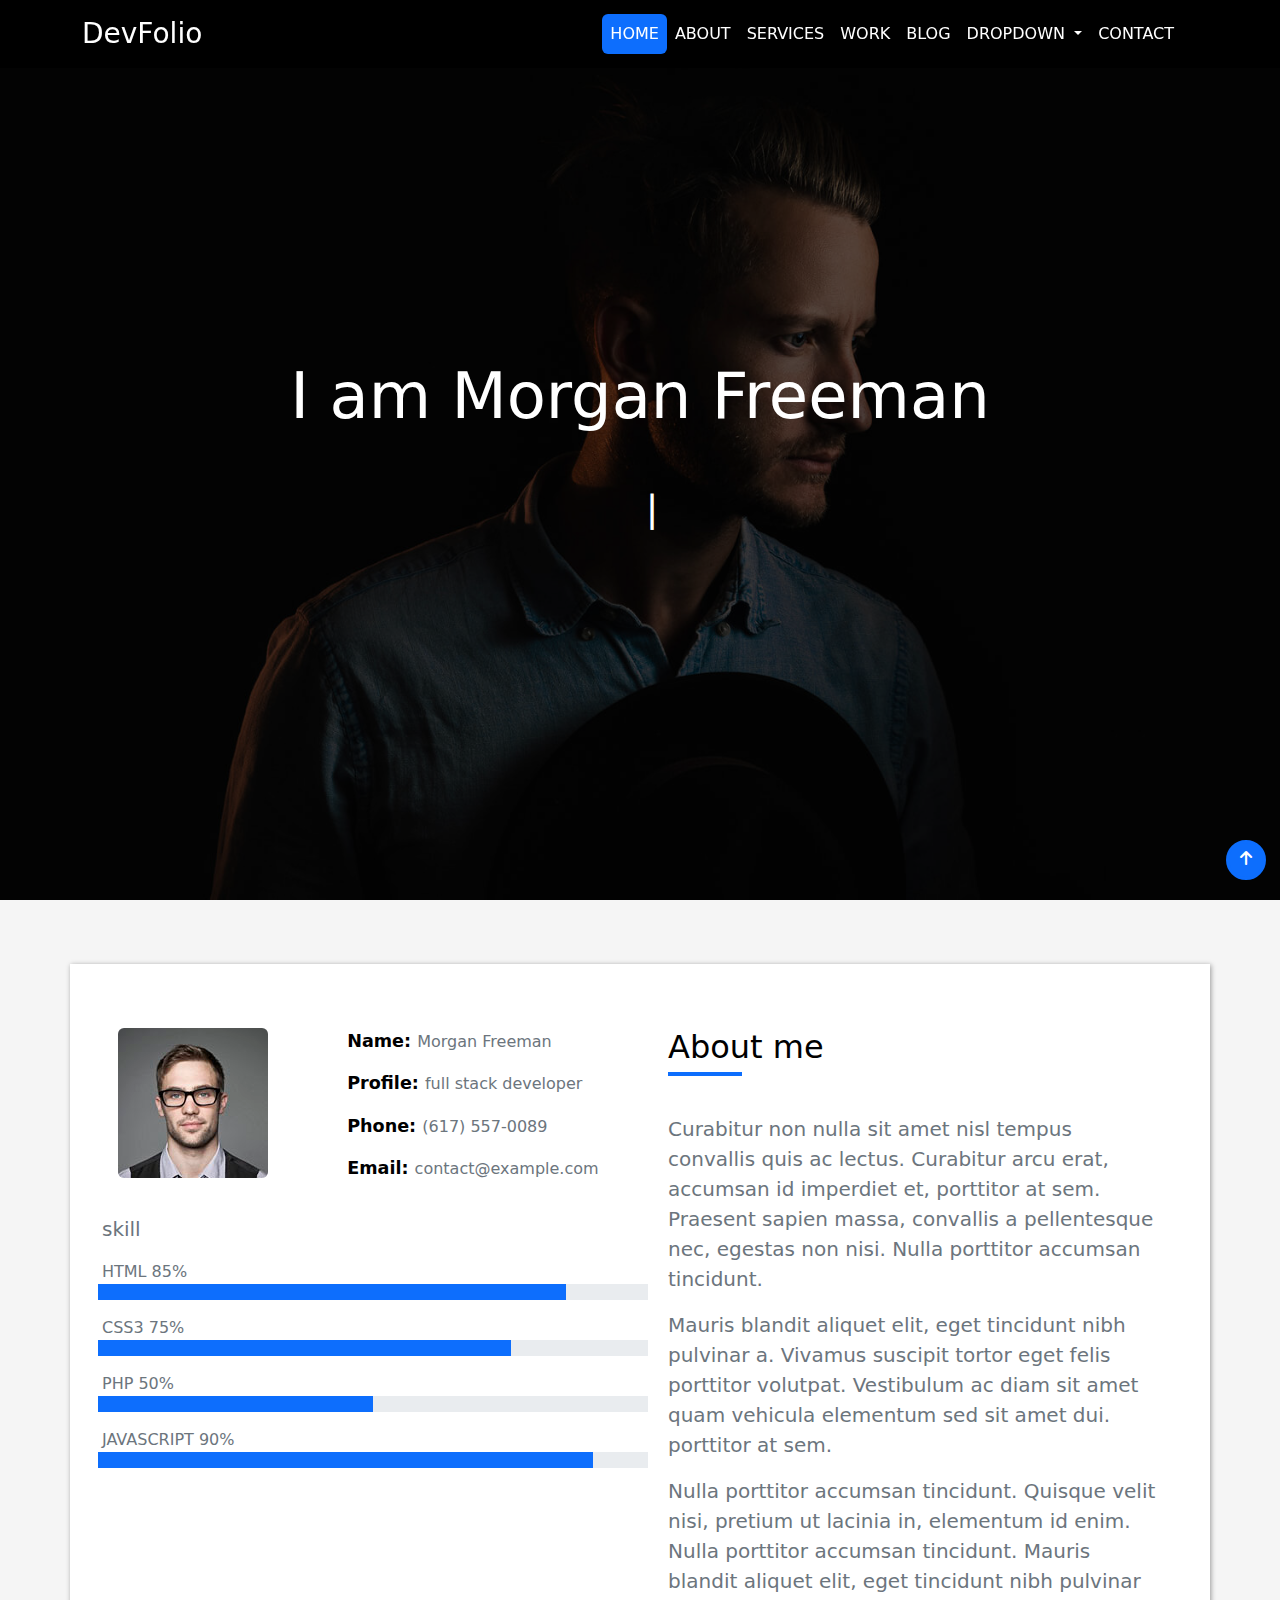
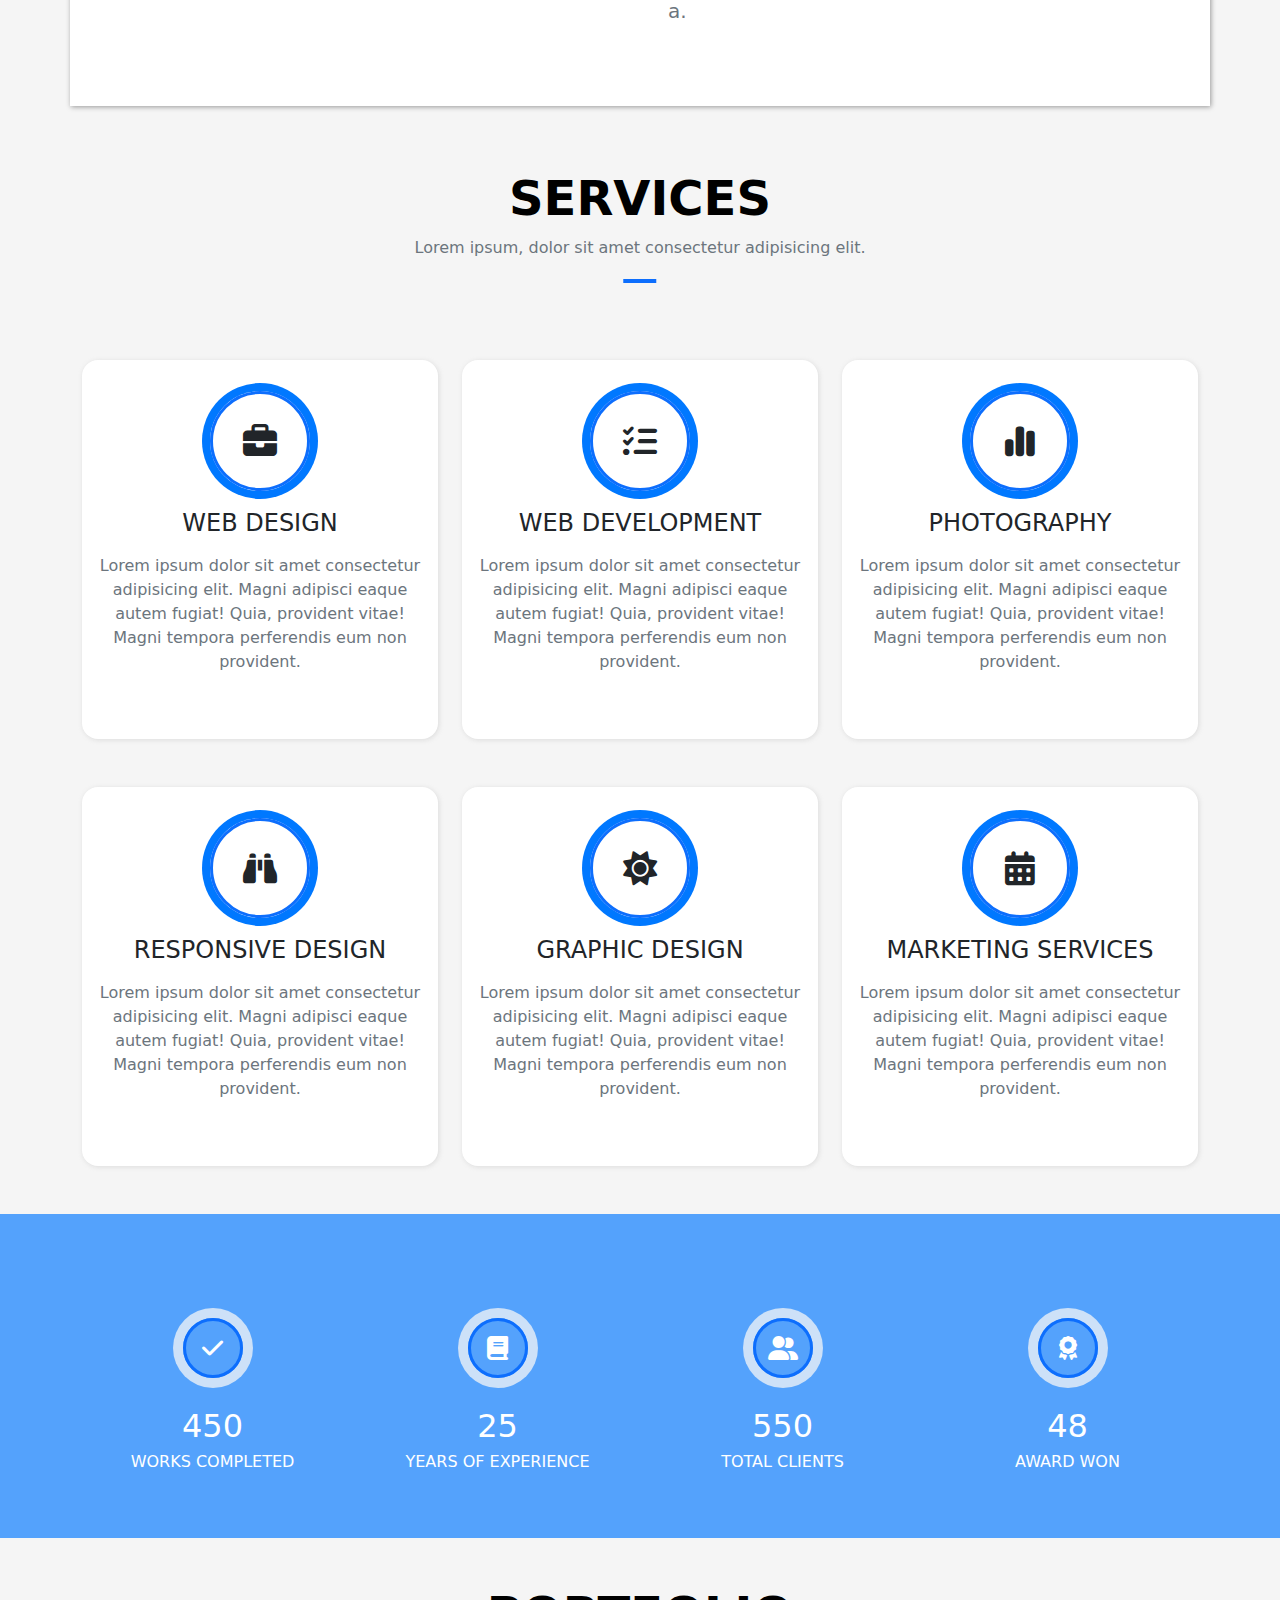
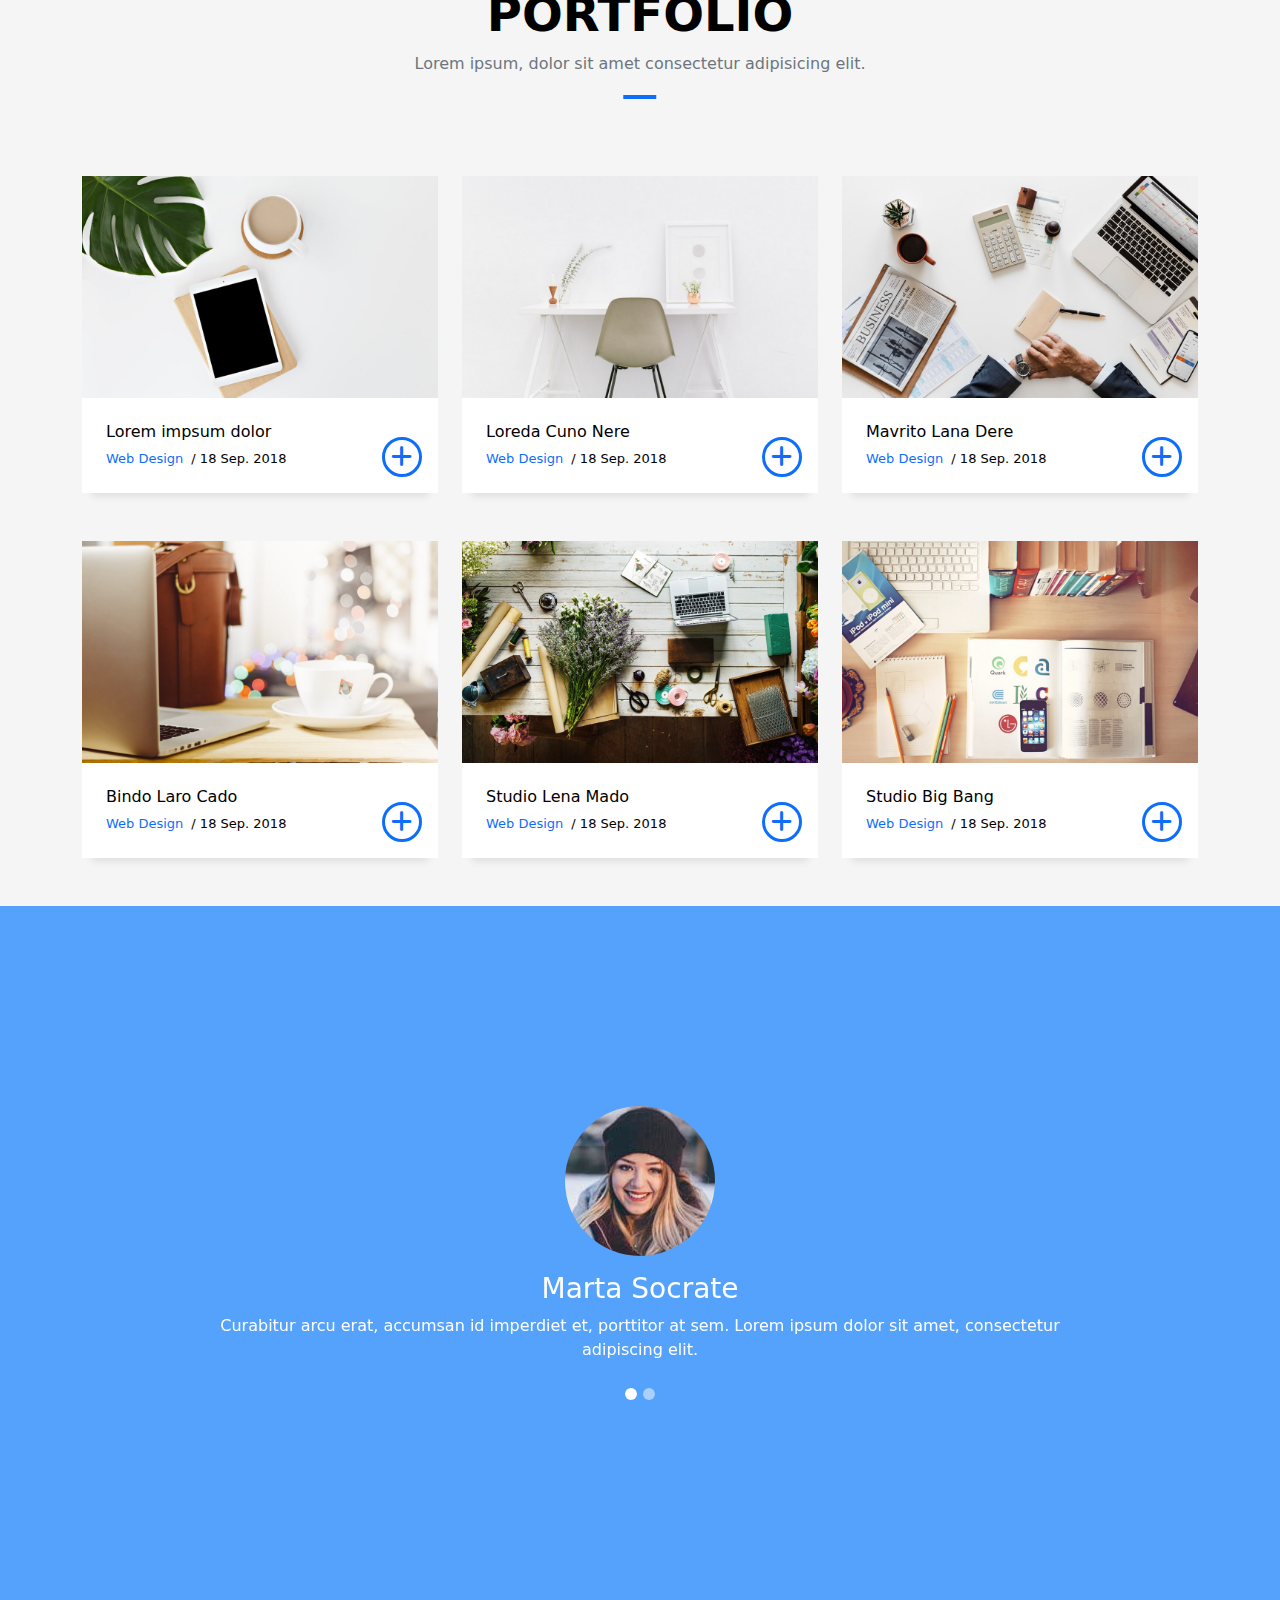
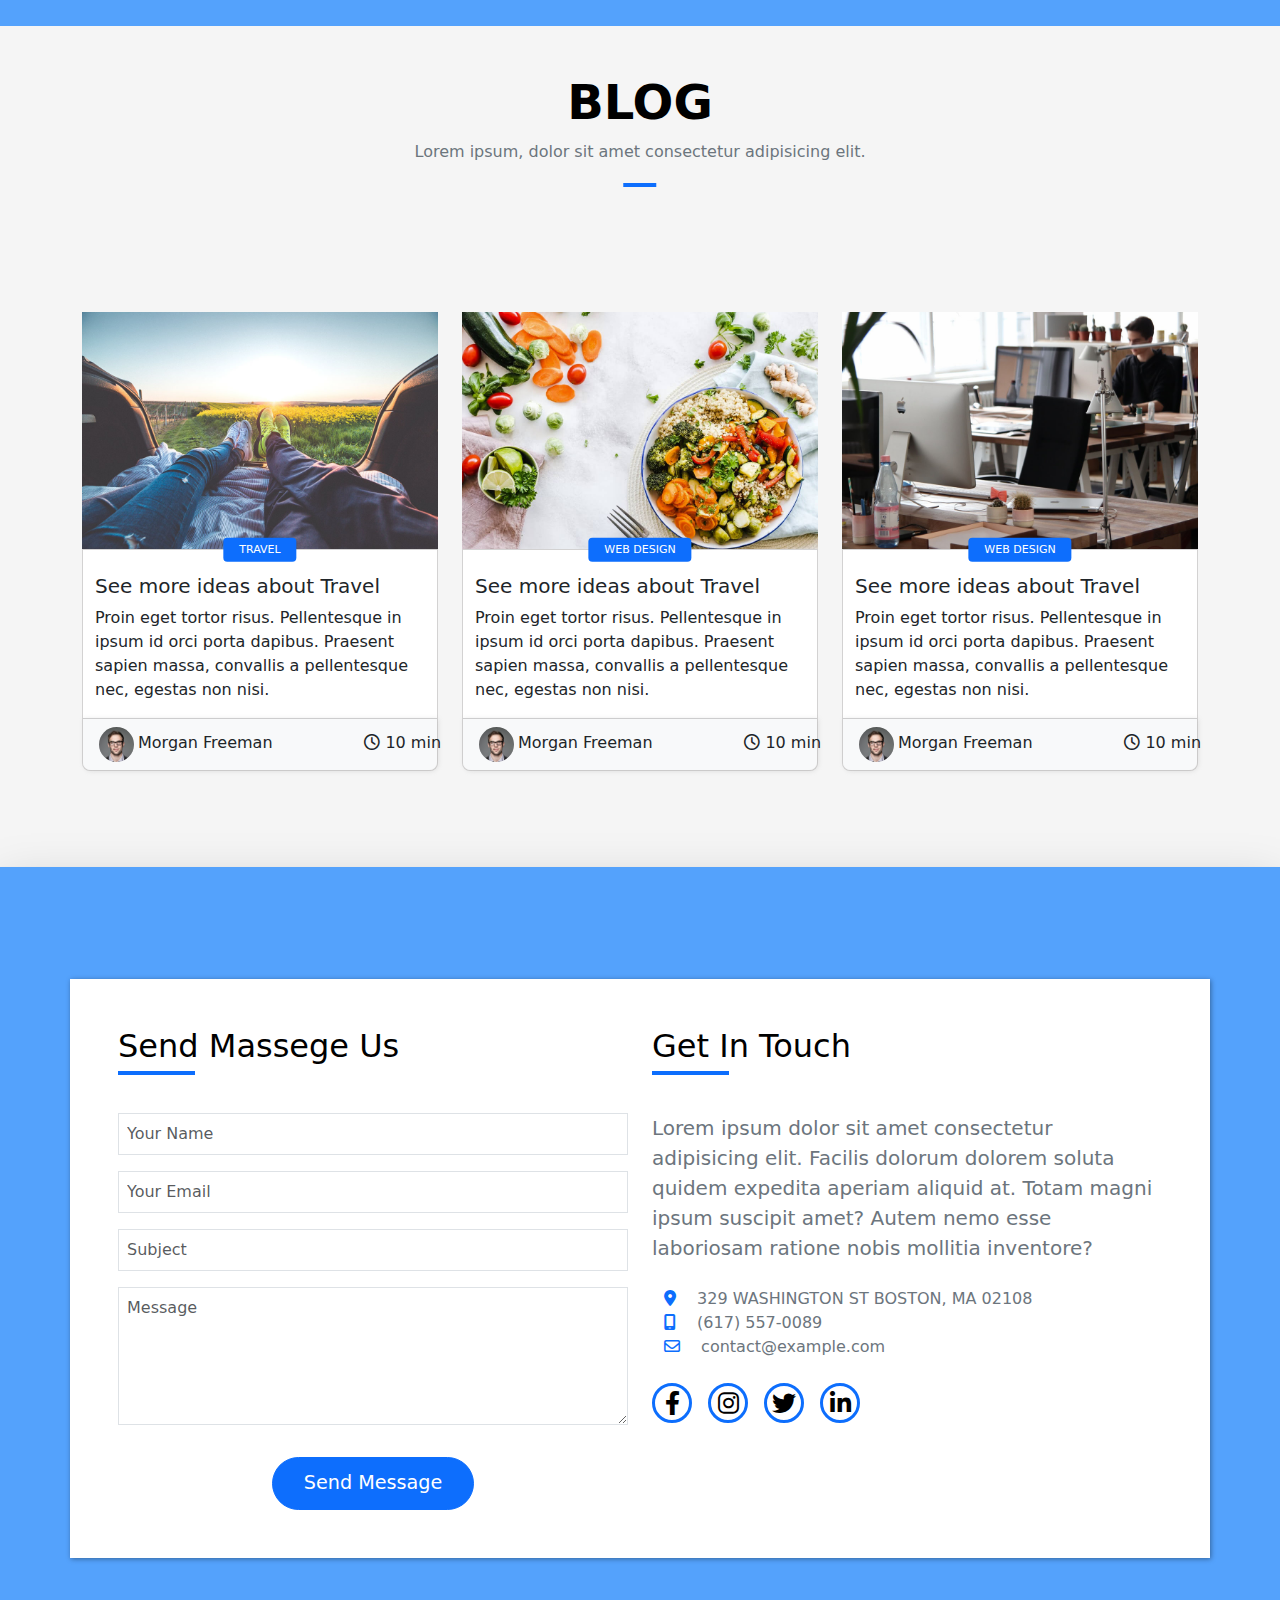
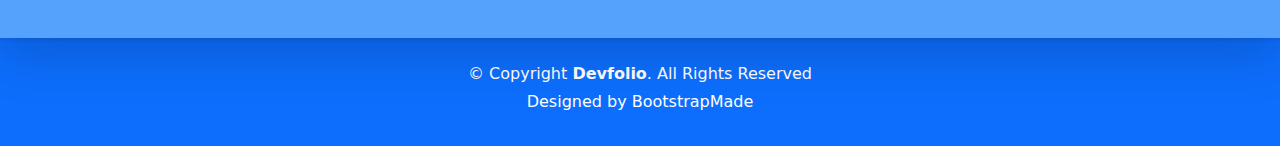
<file: index.html>
<!DOCTYPE html>
<html lang="en">
  <head>
    <meta charset="UTF-8" />
    <meta name="viewport" content="width=device-width, initial-scale=1.0" />

    <!-- ^-->
    <link name="author" content="Shoaib Darwish" />
    <meta name="viewport" content="width=device-width, initial-scale=1.0" />
    <link name="description" content="bootstrap project" />

    <link rel="icon" href="./images/2918581.png" />
    <!-- ^google fonts -->
    <link rel="preconnect" href="https://fonts.googleapis.com" />
    <link rel="preconnect" href="https://fonts.gstatic.com" crossorigin />
    <link
      href="https://fonts.googleapis.com/css2?family=Roboto+Mono:ital,wght@0,100;0,200;0,300;0,400;0,500;0,600;0,700;1,100;1,200;1,300;1,400;1,500&display=swap"
      rel="stylesheet"
    />
    <!--^ font awesome -->
    <link rel="stylesheet" href="css/all.min.css" />
    <!-- ^bootstrab -->
    <link rel="stylesheet" href="./css/bootstrap.min.css" />
    <!-- ^main css link -->
    <link rel="stylesheet" href="./css/style.css" />
    <title>DevFolio Bootstrap</title>
  </head>
  <body>
    <!-- ^bnt up -->
    <div
      class="z-3 icon go-up mx-1 d-flex align-items-center justify-content-center"
    >
      <a href="#home"> <i class="fa-solid fa-arrow-up fs-6 pb-3"></i></a>
    </div>
    <!-- ^start anvbare -->
    <nav
      class="z-3 navbar navbar-expand-md navbar-dark fixed-top"
      id="scrpol-with-me"
    >
      <div class="container">
        <a class="navbar-brand fs-3 fw-medium" href="#">DevFolio</a>
        <button
          class="navbar-toggler"
          type="button"
          data-bs-toggle="collapse"
          data-bs-target="#navbarSupportedContent"
          aria-controls="navbarSupportedContent"
          aria-expanded="false"
          aria-label="Toggle navigation"
        >
          <span class="navbar-toggler-icon"></span>
        </button>
        <div class="collapse navbar-collapse" id="navbarSupportedContent">
          <ul class="navbar-nav me-3 fw-medium ms-auto mb-2 mb-lg-0 nav-pills">
            <li class="nav-item">
              <a
                class="nav-link sweat active text-white text-uppercase"
                aria-current="page"
                href="#"
                >Home</a
              >
            </li>
            <li class="nav-item">
              <a class="nav-link text-white text-uppercase sweat" href="#about"
                >about</a
              >
            </li>
            <li class="nav-item">
              <a
                class="nav-link text-white text-uppercase sweat"
                href="#services"
                >services</a
              >
            </li>
            <li class="nav-item">
              <a class="nav-link text-white text-uppercase sweat" href="#work"
                >work</a
              >
            </li>
            <li class="nav-item">
              <a class="nav-link text-white text-uppercase sweat" href="#blog"
                >blog</a
              >
            </li>
            <li class="nav-item dropdown">
              <a
                class="nav-link text-white text-uppercase dropdown-toggle eggs"
                href="#"
                role="button"
                data-bs-toggle="dropdown"
                aria-expanded="false"
              >
                Dropdown
              </a>
              <ul class="dropdown-menu">
                <li><a class="dropdown-item" href="#">Drop Down 1</a></li>
                <li class="dropdown-fa7t">
                  <a class="dropdown-item after-drop" href="#"
                    >Deep Drop Down</a
                  >
                  <ul class="ul-deep z-2">
                    <li class="li-nav-down">
                      <a href="#">Deep Drop Down 1</a>
                    </li>
                    <li class="li-nav-down">
                      <a href="#">Deep Drop Down 2</a>
                    </li>
                    <li class="li-nav-down">
                      <a href="#">Deep Drop Down 3</a>
                    </li>
                    <li class="li-nav-down">
                      <a href="#">Deep Drop Down 4</a>
                    </li>
                    <li class="li-nav-down">
                      <a href="#">Deep Drop Down 5</a>
                    </li>
                  </ul>

                  <!-- <div class=" dropend">
                    <a class=" dropdown-toggle disaper-parent" data-bs-toggle="dropdown" aria-expanded="false" href="#">
                      Dropend
                    </a>
                  
                    <ul class="dropdown-menu ">
                  <li class="disaper-li">hsadkjf</li>
                  <li>hsadkjf</li>
                  <li>hsadkjf</li>
                  <li>hsadkjf</li>
                    </ul>
                  </div> -->
                </li>
                <li>
                  <a class="dropdown-item" href="#">Drop Down 2</a>
                </li>
                <li>
                  <a class="dropdown-item" href="#">Drop Down 3</a>
                </li>
                <li>
                  <a class="dropdown-item" href="#">Drop Down 4</a>
                </li>
              </ul>
            </li>

            <li class="nav-item">
              <a
                class="nav-link text-white text-uppercase sweat"
                href="#contact"
                >contact</a
              >
            </li>
          </ul>
        </div>
      </div>
    </nav>
    <!-- ^end navbare -->
    <div
      class="scrollspy-example"
      data-bs-spy="scroll"
      data-bs-target="#scrpol-with-me"
      data-bs-root-margin="0px 0px -40%"
      data-bs-smooth-scroll="true"
      tabindex="0"
    >
      <!-- ^start header -->
      <header id="home">
        <div class="overlay d-flex align-items-center justify-content-center">
          <div>
            <h1 class="text-white mb-5">I am Morgan Freeman</h1>
            <h2 class="text-center">
              <span>Developer</span><span>Designer</span><span>Freelancer</span
              ><span>Photographer</span>
            </h2>
          </div>
        </div>
      </header>
      <!-- ^end haeder -->

      <!-- ^start about section   -->
      <section id="about" class="about my-5">
        <div class="container overflow-hidden box-shadow-full">
          <div class="row">
            <div class="col-md-6">
              <div class="row">
                <div class="col-md-5">
                  <div class="layer p-3">
                    <img
                      src="./images/testimonial-2.jpg"
                      class="img-fluid rounded b-shadow-a"
                      alt="handsom man wear glass"
                    />
                  </div>
                </div>
                <div class="col-md-7">
                  <div class="layer p-3">
                    <p><span class="title-cv">Name: </span>Morgan Freeman</p>
                    <p>
                      <span class="title-cv">Profile: </span>full stack
                      developer
                    </p>
                    <p>
                      <span class="title-cv">Phone: </span
                      ><a class="text-secondary" href="tel:617557-0089"
                        >(617) 557-0089</a
                      >
                    </p>
                    <p>
                      <span class="title-cv">Email: </span
                      ><a
                        class="text-secondary"
                        href="mailto:shoaibahmed435@gmail.com"
                        >contact@example.com</a
                      >
                    </p>
                  </div>
                </div>
                <!-- ^^^^^^^^^^^^^^^^^^^^^^^^^^85 75 50 90^^^^^^^^^^^^-->
                <p class="fs-5">skill</p>
                <span>HTML 85%</span>
                <div class="progress rounded-0 p-0 ms-2 mb-3">
                  <div
                    class="progress-bar"
                    role="progressbar"
                    style="width: 85%"
                    aria-valuenow="85"
                    aria-valuemin="0"
                    aria-valuemax="100"
                  ></div>
                </div>
                <span>CSS3 75%</span>
                <div class="progress rounded-0 p-0 ms-2 mb-3">
                  <div
                    class="progress-bar"
                    role="progressbar"
                    style="width: 75%"
                    aria-valuenow="85"
                    aria-valuemin="0"
                    aria-valuemax="100"
                  ></div>
                </div>
                <span>PHP 50%</span>
                <div class="progress rounded-0 p-0 ms-2 mb-3">
                  <div
                    class="progress-bar"
                    role="progressbar"
                    style="width: 50%"
                    aria-valuenow="85"
                    aria-valuemin="0"
                    aria-valuemax="100"
                  ></div>
                </div>
                <span>JAVASCRIPT 90%</span>
                <div class="progress rounded-0 p-0 ms-2">
                  <div
                    class="progress-bar"
                    role="progressbar"
                    style="width: 90%"
                    aria-valuenow="85"
                    aria-valuemin="0"
                    aria-valuemax="100"
                  ></div>
                </div>
              </div>
            </div>
            <div class="col-md-6">
              <div class="layer p-3">
                <!-- <div class=" col-md-6"> -->
                <h2 class="about-me mb-5">About me</h2>
                <p>
                  Curabitur non nulla sit amet nisl tempus convallis quis ac
                  lectus. Curabitur arcu erat, accumsan id imperdiet et,
                  porttitor at sem. Praesent sapien massa, convallis a
                  pellentesque nec, egestas non nisi. Nulla porttitor accumsan
                  tincidunt.
                </p>
                <p>
                  Mauris blandit aliquet elit, eget tincidunt nibh pulvinar a.
                  Vivamus suscipit tortor eget felis porttitor volutpat.
                  Vestibulum ac diam sit amet quam vehicula elementum sed sit
                  amet dui. porttitor at sem.
                </p>
                <p>
                  Nulla porttitor accumsan tincidunt. Quisque velit nisi,
                  pretium ut lacinia in, elementum id enim. Nulla porttitor
                  accumsan tincidunt. Mauris blandit aliquet elit, eget
                  tincidunt nibh pulvinar a.
                </p>
              </div>
            </div>
          </div>
        </div>
      </section>
      <!-- ^end about section   -->
      <!--!note  -->
      <!--     three ways to write progress
<div class="one bg-info ">
  <div class="two bg-danger "></div>
</div>

<div class="w-25 bg-black">
<hr class="border border-primary w-75 border-5 opacity-75">
</div>

<progress class="" value="85" max="100">85 %</progress> -->
      <!-- ^strat services -->
      <section id="services" class="services my-5">
        <div class="container">
          <div class="title-header text-center my-5">
            <h2 class="text-black fw-bold mb-2 position-relative">SERVICES</h2>
            <p>
              Lorem ipsum, dolor sit amet consectetur adipisicing elit.
            </p>
          </div>
          <div class="row gy-5">
            <div class="col-md-4">
              <div class="card text-center rounded-4">
                <div
                  class="service-icon icon d-flex align-items-center justify-content-center"
                >
                  <i class="fa-solid fa-briefcase"></i>
                </div>
                <div class="service-content py-5 px-3">
                  <h2 class="text-uppercase fs-4 mb-3">web design</h2>
                  <p class="text-secondary fs-6">
                    Lorem ipsum dolor sit amet consectetur adipisicing elit.
                    Magni adipisci eaque autem fugiat! Quia, provident vitae!
                    Magni tempora perferendis eum non provident.
                  </p>
                </div>
              </div>
            </div>
            <div class="col-md-4">
              <div class="card text-center rounded-4">
                <div
                  class="service-icon icon d-flex align-items-center justify-content-center"
                >
                  <i class="fa-solid fa-list-check"></i>
                </div>
                <div class="service-content py-5 px-3">
                  <h2 class="text-uppercase fs-4 mb-3">web development</h2>
                  <p class="text-secondary fs-6">
                    Lorem ipsum dolor sit amet consectetur adipisicing elit.
                    Magni adipisci eaque autem fugiat! Quia, provident vitae!
                    Magni tempora perferendis eum non provident.
                  </p>
                </div>
              </div>
            </div>
            <div class="col-md-4">
              <div class="card text-center rounded-4">
                <div
                  class="service-icon icon d-flex align-items-center justify-content-center"
                >
                  <i class="fa-solid fa-chart-simple"></i>
                </div>
                <div class="service-content py-5 px-3">
                  <h2 class="text-uppercase fs-4 mb-3">PHOTOGRAPHY</h2>
                  <p class="text-secondary fs-6">
                    Lorem ipsum dolor sit amet consectetur adipisicing elit.
                    Magni adipisci eaque autem fugiat! Quia, provident vitae!
                    Magni tempora perferendis eum non provident.
                  </p>
                </div>
              </div>
            </div>
            <div class="col-md-4">
              <div class="card text-center rounded-4">
                <div
                  class="service-icon icon d-flex align-items-center justify-content-center"
                >
                  <i class="fa-solid fa-binoculars"></i>
                </div>
                <div class="service-content py-5 px-3">
                  <h2 class="text-uppercase fs-4 mb-3">RESPONSIVE DESIGN</h2>
                  <p class="text-secondary fs-6">
                    Lorem ipsum dolor sit amet consectetur adipisicing elit.
                    Magni adipisci eaque autem fugiat! Quia, provident vitae!
                    Magni tempora perferendis eum non provident.
                  </p>
                </div>
              </div>
            </div>
            <div class="col-md-4">
              <div class="card text-center rounded-4">
                <div
                  class="service-icon icon d-flex align-items-center justify-content-center"
                >
                  <i class="fa-solid fa-sun"></i>
                </div>
                <div class="service-content py-5 px-3">
                  <h2 class="text-uppercase fs-4 mb-3">GRAPHIC DESIGN</h2>
                  <p class="text-secondary fs-6">
                    Lorem ipsum dolor sit amet consectetur adipisicing elit.
                    Magni adipisci eaque autem fugiat! Quia, provident vitae!
                    Magni tempora perferendis eum non provident.
                  </p>
                </div>
              </div>
            </div>
            <div class="col-md-4">
              <div class="card text-center rounded-4">
                <div
                  class="service-icon icon d-flex align-items-center justify-content-center"
                >
                  <i class="fa-solid fa-calendar-days"></i>
                </div>
                <div class="service-content py-5 px-3">
                  <h2 class="text-uppercase fs-4 mb-3">MARKETING SERVICES</h2>
                  <p class="text-secondary fs-6">
                    Lorem ipsum dolor sit amet consectetur adipisicing elit.
                    Magni adipisci eaque autem fugiat! Quia, provident vitae!
                    Magni tempora perferendis eum non provident.
                  </p>
                </div>
              </div>
            </div>
          </div>
        </div>
      </section>
      <!-- ^end srvices -->

      <!--^ start blue window  -->
      <section
        class="sweat-bg position-relative"
        style="background-image: url(./images/counters-bg.jpg)"
      >
        <div class="overlay-blue">
          <div class="container text-white h-100 position-relative">
            <div class="row pt-0 pb-5">
              <div class="col-sm-3 col-lg-3">
                <div>
                  <div
                    class="icon soft-icon d-flex align-items-center justify-content-center"
                  >
                    <i class="fa-solid fa-check text-white"></i>
                  </div>
                  <p class="text-center m-0 pt-4 fs-2">450</p>
                  <p class="text-center fs-6">WORKS COMPLETED</p>
                </div>
              </div>
              <div class="col-sm-3 col-lg-3">
                <div>
                  <div
                    class="icon soft-icon d-flex align-items-center justify-content-center"
                  >
                    <i class="fa-solid fa-book text-white"></i>
                  </div>
                  <p class="text-center m-0 pt-4 fs-2">25</p>
                  <p class="text-center fs-6">YEARS OF EXPERIENCE</p>
                </div>
              </div>
              <div class="col-sm-3 col-lg-3">
                <div>
                  <div
                    class="icon soft-icon d-flex align-items-center justify-content-center"
                  >
                    <i class="fa-solid fa-user-group text-white"></i>
                  </div>

                  <p class="text-center m-0 pt-4 fs-2">550</p>
                  <p class="text-center fs-6">TOTAL CLIENTS</p>
                </div>
              </div>
              <div class="col-sm-3 col-lg-3">
                <div>
                  <div
                    class="icon soft-icon d-flex align-items-center justify-content-center"
                  >
                    <i class="fa-solid fa-award text-white"></i>
                  </div>
                  <p class="text-center m-0 pt-4 fs-2">48</p>
                  <p class="text-center fs-6">AWARD WON</p>
                </div>
              </div>
            </div>
          </div>
        </div>
      </section>
      <!--^ end blue window-->

      <!-- ^start cards portfolio -->
      <section id="work" clss="cards">
        <div class="container">
          <div class="title-header text-center my-5">
            <h2 class="text-black fw-bold mb-2 position-relative">PORTFOLIO</h2>
            <p class="">
              Lorem ipsum, dolor sit amet consectetur adipisicing elit.
            </p>
          </div>
          <div class="row gy-5">
            <!-- & start modal $$$$$$$$$$$$$$$$$$ -->

            <!-- Modal-one -->
            <div
              class="modal fade"
              id="modal-one"
              aria-labelledby="exampleModalLabel"
            >
              <div class="modal-dialog">
                <div
                  class="modal-body"
                  style="left: 50%; transform: translateX(-50%); width: 65vw"
                >
                  <img
                    src="./images/work-1.jpg"
                    class="w-100"
                    alt="backgroung image mobile ohone and cup of coffee"
                  />
                </div>
              </div>
            </div>

            <!-- Modal-two -->
            <div
              class="modal fade"
              id="modal-two"
              aria-labelledby="exampleModalLabel"
            >
              <div class="modal-dialog">
                <div
                  class="modal-body"
                  style="left: 50%; transform: translateX(-50%); width: 65vw"
                >
                  <img
                    src="./images/work-2.jpg"
                    class="w-100"
                    alt="backgroung image mobile ohone and cup of coffee"
                  />
                </div>
              </div>
            </div>

            <!-- Modal-three -->
            <div
              class="modal fade"
              id="modal-three"
              aria-labelledby="exampleModalLabel"
            >
              <div class="modal-dialog">
                <div
                  class="modal-body"
                  style="left: 50%; transform: translateX(-50%); width: 65vw"
                >
                  <img
                    src="./images/work-3.jpg"
                    class="w-100"
                    alt="backgroung image mobile ohone and cup of coffee"
                  />
                </div>
              </div>
            </div>

            <!-- Modal-four -->
            <div
              class="modal fade"
              id="modal-four"
              aria-labelledby="exampleModalLabel"
            >
              <div class="modal-dialog">
                <div
                  class="modal-body"
                  style="left: 50%; transform: translateX(-50%); width: 65vw"
                >
                  <img
                    src="./images/work-4.jpg"
                    class="w-100"
                    alt="backgroung image mobile ohone and cup of coffee"
                  />
                </div>
              </div>
            </div>

            <!-- Modal-five -->
            <div
              class="modal fade"
              id="modal-five"
              aria-labelledby="exampleModalLabel"
            >
              <div class="modal-dialog">
                <div
                  class="modal-body"
                  style="left: 50%; transform: translateX(-50%); width: 65vw"
                >
                  <img
                    src="./images/work-5.jpg"
                    class="w-100"
                    alt="backgroung image mobile ohone and cup of coffee"
                  />
                </div>
              </div>
            </div>

            <!-- Modal-sex -->
            <div
              class="modal fade"
              id="modal-sex"
              aria-labelledby="exampleModalLabel"
            >
              <div class="modal-dialog">
                <div
                  class="modal-body"
                  style="left: 50%; transform: translateX(-50%); width: 65vw"
                >
                  <img
                    src="./images/work-6.jpg"
                    class="w-100"
                    alt="backgroung image mobile ohone and cup of coffee"
                  />
                </div>
              </div>
            </div>
            <!--& end modal &&&&&&&&&&&& -->
            <!-- stratr tag -->
            <div class="col-md-4">
              <div class="cardv position-relative">
                <div
                  class="img-card"
                  data-bs-toggle="modal"
                  data-bs-target="#modal-one"
                >
                  <img
                    src="./images/work-1.jpg"
                    class="w-100"
                    alt="backgroung image mobile ohone and cup of coffee"
                  />
                </div>
                <div class="content-card bg-white text-black p-4">
                  <div class="row">
                    <div class="col-ms-8">
                      <h2 class="w-title fs-6">Lorem impsum dolor</h2>
                      <div class="d-flex">
                        <span class="w-ctegory text-primary">Web Design</span>
                        <span class="d-flex ms-2 w-date text-black"
                          >/ 18 Sep. 2018</span
                        >
                      </div>
                    </div>
                    <div class="col-ms-4">
                      <div
                        class="plus icon me-3 mb-3 bottom-0 end-0 d-flex position-absolute d-flex align-items-center justify-content-center"
                      >
                        <a href="portfolio-details.html">
                          <i class="fa-solid fa-plus"></i
                        ></a>
                      </div>
                    </div>
                  </div>
                </div>
              </div>
            </div>
            <!-- stratr tag -->
            <div class="col-md-4">
              <div class="cardv position-relative">
                <div
                  class="img-card"
                  data-bs-toggle="modal"
                  data-bs-target="#modal-two"
                >
                  <img
                    src="./images/work-2.jpg"
                    class="w-100"
                    alt=" chair , table and white wall"
                  />
                </div>
                <div class="content-card bg-white text-black p-4">
                  <div class="row">
                    <div class="col-ms-8">
                      <h2 class="w-title fs-6">Loreda Cuno Nere</h2>
                      <div class="d-flex">
                        <span class="w-ctegory text-primary">Web Design</span>
                        <span class="d-flex ms-2 w-date text-black"
                          >/ 18 Sep. 2018</span
                        >
                      </div>
                    </div>
                    <div class="col-ms-4">
                      <div
                        class="plus icon me-3 mb-3 bottom-0 end-0 d-flex position-absolute d-flex align-items-center justify-content-center"
                      >
                        <a href="portfolio-details.html">
                          <i class="fa-solid fa-plus"></i
                        ></a>
                      </div>
                    </div>
                  </div>
                </div>
              </div>
            </div>
            <!-- stratr tag -->
            <div class="col-md-4">
              <div class="cardv position-relative">
                <div
                  class="img-card"
                  data-bs-toggle="modal"
                  data-bs-target="#modal-three"
                >
                  <img
                    src="./images/work-3.jpg"
                    class="w-100"
                    alt="backgroung laptop arms for male person ,calculator and newspaper "
                  />
                </div>
                <div class="content-card bg-white text-black p-4">
                  <div class="row">
                    <div class="col-ms-8">
                      <h2 class="w-title fs-6">Mavrito Lana Dere</h2>
                      <div class="d-flex">
                        <span class="w-ctegory text-primary">Web Design</span>
                        <span class="d-flex ms-2 w-date text-black"
                          >/ 18 Sep. 2018</span
                        >
                      </div>
                    </div>
                    <div class="col-ms-4">
                      <div
                        class="plus icon me-3 mb-3 bottom-0 end-0 d-flex position-absolute d-flex align-items-center justify-content-center"
                      >
                        <a href="portfolio-details.html">
                          <i class="fa-solid fa-plus"></i
                        ></a>
                      </div>
                    </div>
                  </div>
                </div>
              </div>
            </div>
            <!-- stratr tag -->
            <div class="col-md-4">
              <div class="cardv position-relative">
                <div
                  class="img-card"
                  data-bs-toggle="modal"
                  data-bs-target="#modal-four"
                >
                  <img
                    src="./images/work-4.jpg"
                    class="w-100"
                    alt="laptop and cup of coffee"
                  />
                </div>
                <div class="content-card bg-white text-black p-4">
                  <div class="row">
                    <div class="col-ms-8">
                      <h2 class="w-title fs-6">Bindo Laro Cado</h2>
                      <div class="d-flex">
                        <span class="w-ctegory text-primary">Web Design</span>
                        <span class="d-flex ms-2 w-date text-black"
                          >/ 18 Sep. 2018</span
                        >
                      </div>
                    </div>
                    <div class="col-ms-4">
                      <div
                        class="plus icon me-3 mb-3 bottom-0 end-0 d-flex position-absolute d-flex align-items-center justify-content-center"
                      >
                        <a href="portfolio-details.html">
                          <i class="fa-solid fa-plus"></i
                        ></a>
                      </div>
                    </div>
                  </div>
                </div>
              </div>
            </div>
            <!-- stratr tag -->
            <div class="col-md-4">
              <div class="cardv position-relative">
                <div
                  class="img-card"
                  data-bs-toggle="modal"
                  data-bs-target="#modal-five"
                >
                  <img
                    src="./images/work-5.jpg"
                    class="w-100"
                    alt="background,flowers on table"
                  />
                </div>
                <div class="content-card bg-white text-black p-4">
                  <div class="row">
                    <div class="col-ms-8">
                      <h2 class="w-title fs-6">Studio Lena Mado</h2>
                      <div class="d-flex">
                        <span class="w-ctegory text-primary">Web Design</span>
                        <span class="d-flex ms-2 w-date text-black"
                          >/ 18 Sep. 2018</span
                        >
                      </div>
                    </div>
                    <div class="col-ms-4">
                      <div
                        class="plus icon me-3 mb-3 bottom-0 end-0 d-flex position-absolute d-flex align-items-center justify-content-center"
                      >
                        <a href="portfolio-details.html">
                          <i class="fa-solid fa-plus"></i
                        ></a>
                      </div>
                    </div>
                  </div>
                </div>
              </div>
            </div>
            <!-- stratr tag -->
            <div class="col-md-4">
              <div class="cardv position-relative">
                <div
                  class="img-card"
                  data-bs-toggle="modal"
                  data-bs-target="#modal-sex"
                >
                  <img
                    src="./images/work-6.jpg"
                    class="w-100"
                    alt="book , laptop and mobile phone"
                  />
                </div>
                <div class="content-card bg-white text-black p-4">
                  <div class="row">
                    <div class="col-ms-8">
                      <h2 class="w-title fs-6">Studio Big Bang</h2>
                      <div class="d-flex">
                        <span class="w-ctegory text-primary">Web Design</span>
                        <span class="d-flex ms-2 w-date text-black"
                          >/ 18 Sep. 2018</span
                        >
                      </div>
                    </div>
                    <div class="col-ms-4">
                      <div
                        class="plus icon me-3 mb-3 bottom-0 end-0 d-flex position-absolute d-flex align-items-center justify-content-center"
                      >
                        <a href="portfolio-details.html">
                          <i class="fa-solid fa-plus"></i
                        ></a>
                      </div>
                    </div>
                  </div>
                </div>
              </div>
            </div>
          </div>
        </div>
      </section>
      <!-- ^end cards -->

      <!-- ^start^carousel -->
      <section
        class="sweat-bg position-relative mt-5 slaider"
        style="background-image: url(./images/overlay-bg.jpg)"
      >
        <div class="overlay-blue d-flex align-items-center">
          <div class="container">
            <!-- data-bs-ride="true" -->
            <div id="shoaib" class="carousel slide" data-bs-ride="carousel">
              <div class="carousel-inner">
                <div class="carousel-item active">
                  <div class="content-slider text-center">
                    <img
                      class="rounded-circle slider-img"
                      src="./images/testimonial-4.jpg"
                      alt="cute girl in the winter"
                    />
                    <div class="pt-3 text-white">
                      <h3>Marta Socrate</h3>
                      <p>
                        Curabitur arcu erat, accumsan id imperdiet et, porttitor
                        at sem. Lorem ipsum dolor sit amet, consectetur <br />
                        adipiscing elit.
                      </p>
                    </div>
                  </div>
                </div>
                <div class="carousel-item">
                  <div class="content-slider text-center">
                    <img
                      class="rounded-circle slider-img"
                      src="./images/testimonial-2.jpg"
                      alt="handsom man wear glass"
                    />
                    <div class="pt-3 text-white">
                      <h3>Xavi Alonso</h3>
                      <p>
                        Curabitur arcu erat, accumsan id imperdiet et, porttitor
                        at sem. Lorem ipsum dolor sit amet, consectetur <br />
                        adipiscing elit.
                      </p>
                    </div>
                  </div>
                </div>
              </div>
              <div class="carousel-indicators position-static">
                <button
                  type="button"
                  data-bs-target="#shoaib"
                  data-bs-slide-to="0"
                  class="active"
                  aria-current="true"
                  aria-label="Slide 1"
                ></button>
                <button
                  type="button"
                  data-bs-target="#shoaib"
                  data-bs-slide-to="1"
                  aria-label="Slide 2"
                ></button>
              </div>
            </div>
          </div>
        </div>
      </section>
      <!-- ^end^carousel -->

      <!-- ^start BLOG section -->
      <section id="blog" class="blog">
        <div class="container">
          <div class="title-header text-center my-5">
            <h2
              class="text-black text-uppercase fw-bold mb-2 position-relative"
            >
              blog
            </h2>
            <p class="">
              Lorem ipsum, dolor sit amet consectetur adipisicing elit.
            </p>
          </div>
          <div class="row gx-4 py-5">
            <div class="col-md-4">
              <div class="blog-img">
                <a href="blog-details.html">
                  <img
                    src="./images/post-1.jpg"
                    class="w-100"
                    alt="four legs for two persons male and female seting on the gardend to watchin the sunshin with romantic feelings"
                /></a>
              </div>
              <div
                class="blog-content bg-whit position-relative text-dark bg-white rounded-bottom-3"
                style="border: 1px solid #4241413c"
              >
                <div class="container">
                  <span
                    class="bg-primary text-white position-absolute start-50 translate-middle py-1 px-3 fw-medium rounded-1 text-uppercase"
                    style="font-size: 11px"
                    >travel</span
                  >
                  <h2 class="fs-5 pt-4">
                    <a href="blog-details.html" class="see"
                      >See more ideas about Travel</a
                    >
                  </h2>
                  <p>
                    Proin eget tortor risus. Pellentesque in ipsum id orci porta
                    dapibus. Praesent sapien massa, convallis a pellentesque
                    nec, egestas non nisi.
                  </p>
                </div>
                <div
                  class="blog-footer d-flex bg-light p-2 rounded-bottom-3"
                  style="
                    border-top: 1px solid #4241413c;
                    box-shadow: 1px 1px 5px #ababab54;
                  "
                >
                  <div class="col-md-8 d-flex">
                    <img
                      src="./images/testimonial-2.jpg"
                      class="rounded-5 ms-2"
                      style="width: 35px; height: 35px"
                      alt="handsom man wear glass"
                    />
                    <p class="m-1 text-capitalize see">
                      <a href="#">morgan freeman</a>
                    </p>
                  </div>
                  <div class="col-md-4 mt-1 ms-5">
                    <div class="me-0">
                      <i class="fa-regular fa-clock"></i>
                      <span>10 min</span>
                    </div>
                  </div>
                </div>
              </div>
            </div>
            <div class="col-md-4">
              <div class="blog-img">
                <a href="blog-details.html">
                  <img
                    src="./images/post-2.jpg"
                    class="w-100"
                    alt="frout salad "
                /></a>
              </div>
              <div
                class="blog-content bg-whit position-relative text-dark bg-white rounded-bottom-3"
                style="border: 1px solid #4241413c"
              >
                <div class="container">
                  <span
                    class="bg-primary text-white position-absolute start-50 translate-middle py-1 px-3 fw-medium rounded-1 text-uppercase"
                    style="font-size: 11px"
                    >web design</span
                  >
                  <h2 class="fs-5 pt-4">
                    <a href="blog-details.html" class="see"
                      >See more ideas about Travel</a
                    >
                  </h2>
                  <p>
                    Proin eget tortor risus. Pellentesque in ipsum id orci porta
                    dapibus. Praesent sapien massa, convallis a pellentesque
                    nec, egestas non nisi.
                  </p>
                </div>
                <div
                  class="blog-footer d-flex bg-light p-2 rounded-bottom-3"
                  style="
                    border-top: 1px solid #4241413c;
                    box-shadow: 1px 1px 5px #ababab54;
                  "
                >
                  <div class="col-md-8 d-flex">
                    <img
                      src="./images/testimonial-2.jpg"
                      class="rounded-5 ms-2"
                      style="width: 35px; height: 35px"
                      alt="handsom man wear glass"
                    />
                    <p class="m-1 text-capitalize see">
                      <a href="#">morgan freeman</a>
                    </p>
                  </div>
                  <div class="col-md-4 mt-1 ms-5">
                    <div class="me-0">
                      <i class="fa-regular fa-clock"></i>
                      <span>10 min</span>
                    </div>
                  </div>
                </div>
              </div>
            </div>
            <div class="col-md-4">
              <div class="blog-img">
                <a href="blog-details.html">
                  <img
                    src="./images/post-3.jpg"
                    class="w-100"
                    alt="layperary and there are screen "
                /></a>
              </div>
              <div
                class="blog-content bg-whit position-relative text-dark bg-white rounded-bottom-3"
                style="border: 1px solid #4241413c"
              >
                <div class="container">
                  <span
                    class="bg-primary text-white position-absolute start-50 translate-middle py-1 px-3 fw-medium rounded-1 text-uppercase"
                    style="font-size: 11px"
                    >web design</span
                  >
                  <h2 class="fs-5 pt-4">
                    <a href="blog-details.html" class="see"
                      >See more ideas about Travel</a
                    >
                  </h2>
                  <p>
                    Proin eget tortor risus. Pellentesque in ipsum id orci porta
                    dapibus. Praesent sapien massa, convallis a pellentesque
                    nec, egestas non nisi.
                  </p>
                </div>
                <div
                  class="blog-footer d-flex bg-light p-2 rounded-bottom-3"
                  style="
                    border-top: 1px solid #4241413c;
                    box-shadow: 1px 1px 5px #ababab54;
                  "
                >
                  <div class="col-md-8 d-flex">
                    <img
                      src="./images/testimonial-2.jpg"
                      class="rounded-5 ms-2"
                      style="width: 35px; height: 35px"
                      alt="handsom man wear glass"
                    />
                    <p class="m-1 text-capitalize see">
                      <a href="#">morgan freeman</a>
                    </p>
                  </div>
                  <div class="col-md-4 mt-1 ms-5">
                    <div class="me-0">
                      <i class="fa-regular fa-clock"></i>
                      <span>10 min</span>
                    </div>
                  </div>
                </div>
              </div>
            </div>
          </div>
        </div>
      </section>
      <!-- ^end BLOG -->

      <!-- ^start contact -->
      <section
        id="contact"
        class="sweat-bg position-relative mt-5 shadow-sm"
        style="background-image: url(./images/overlay-bg.jpg)"
      >
        <div class="overlay-blue pt-5 pb-3 shadow-lg">
          <div class="container overflow-hidden box-shadow-full p-5">
            <div class="row">
              <div class="col-md-6">
                <h2 class="about-me mb-5 text-capitalize">send massege us</h2>

                <form class="text-center">
                  <input
                    class="form-control p-2 mb-3 rounded-0"
                    type="text"
                    name="name"
                    placeholder="Your Name"
                    required
                  />
                  <input
                    class="form-control p-2 mb-3 rounded-0"
                    type="email"
                    name="email"
                    placeholder="Your Email"
                    required
                  />
                  <input
                    class="form-control p-2 mb-3 rounded-0"
                    type="text"
                    name="subject"
                    placeholder="Subject"
                    required
                  />
                  <textarea
                    class="form-control p-2 mb-3 rounded-0"
                    aria-describedby="emailHelp"
                    name="message"
                    placeholder="Message"
                    cols="30"
                    rows="5"
                  ></textarea>
                  <button
                    <button
                    class="mt-3 btn rounded-5 btn-primary"
                    type="submit"
                    style="padding: 0.7rem 1.9rem; font-size: 1.2rem"
                  >
                    Send Message
                  </button>
                </form>
              </div>
              <div class="col-md-6">
                <h2 class="about-me mb-5 text-capitalize">get in touch</h2>

                <p>
                  Lorem ipsum dolor sit amet consectetur adipisicing elit.
                  Facilis dolorum dolorem soluta quidem expedita aperiam aliquid
                  at. Totam magni ipsum suscipit amet? Autem nemo esse
                  laboriosam ratione nobis mollitia inventore?
                </p>

                <ul class="my-4" style="margin-left: -20px">
                  <li>
                    <i class="fa-solid fa-location-dot text-primary pe-3"></i>
                    329 WASHINGTON ST BOSTON, MA 02108
                  </li>
                  <li>
                    <i class="fa-solid fa-mobile-screen text-primary pe-3"></i>
                    <a href="tel:+201023258708"> (617) 557-0089</a>
                  </li>
                  <li>
                    <i class="fa-regular fa-envelope text-primary pe-3"></i>
                    <a href="mailto:contact@example.com">contact@example.com</a>
                  </li>
                </ul>

                <div class="social-icons d-flex">
                  <div
                    class="icon me-2 d-flex align-items-center justify-content-center"
                  >
                    <i class="fa-brands fa-facebook-f contact-icon"></i>
                  </div>
                  <div
                    class="icon mx-2 d-flex align-items-center justify-content-center"
                  >
                    <i class="fa-brands fa-instagram contact-icon"></i>
                  </div>
                  <div
                    class="icon mx-2 d-flex align-items-center justify-content-center"
                  >
                    <i class="fa-brands fa-twitter contact-icon"></i>
                  </div>
                  <div
                    class="icon ms-2 d-flex align-items-center justify-content-center"
                  >
                    <i class="fa-brands fa-linkedin-in contact-icon"></i>
                  </div>
                </div>
              </div>
            </div>
          </div>
        </div>
      </section>
      <!-- ^end contact -->

      <!--^ start footer -->
      <footer
        class="bg-primary fs-6 text-white text-center pt-4 py-3 shadow-sm"
      >
        <span
          >© Copyright <span class="fw-bold text-capitalize">devfolio</span>.
          All Rights Reserved</span
        >
        <p class="mt-1">Designed by BootstrapMade</p>
      </footer>
      <!-- ^end footer -->
    </div>
    <!-- ^this ending div for the nav active -->

    <script src="./js/bootstrap.bundle.min.js"></script>
  </body>
</html>
</file>
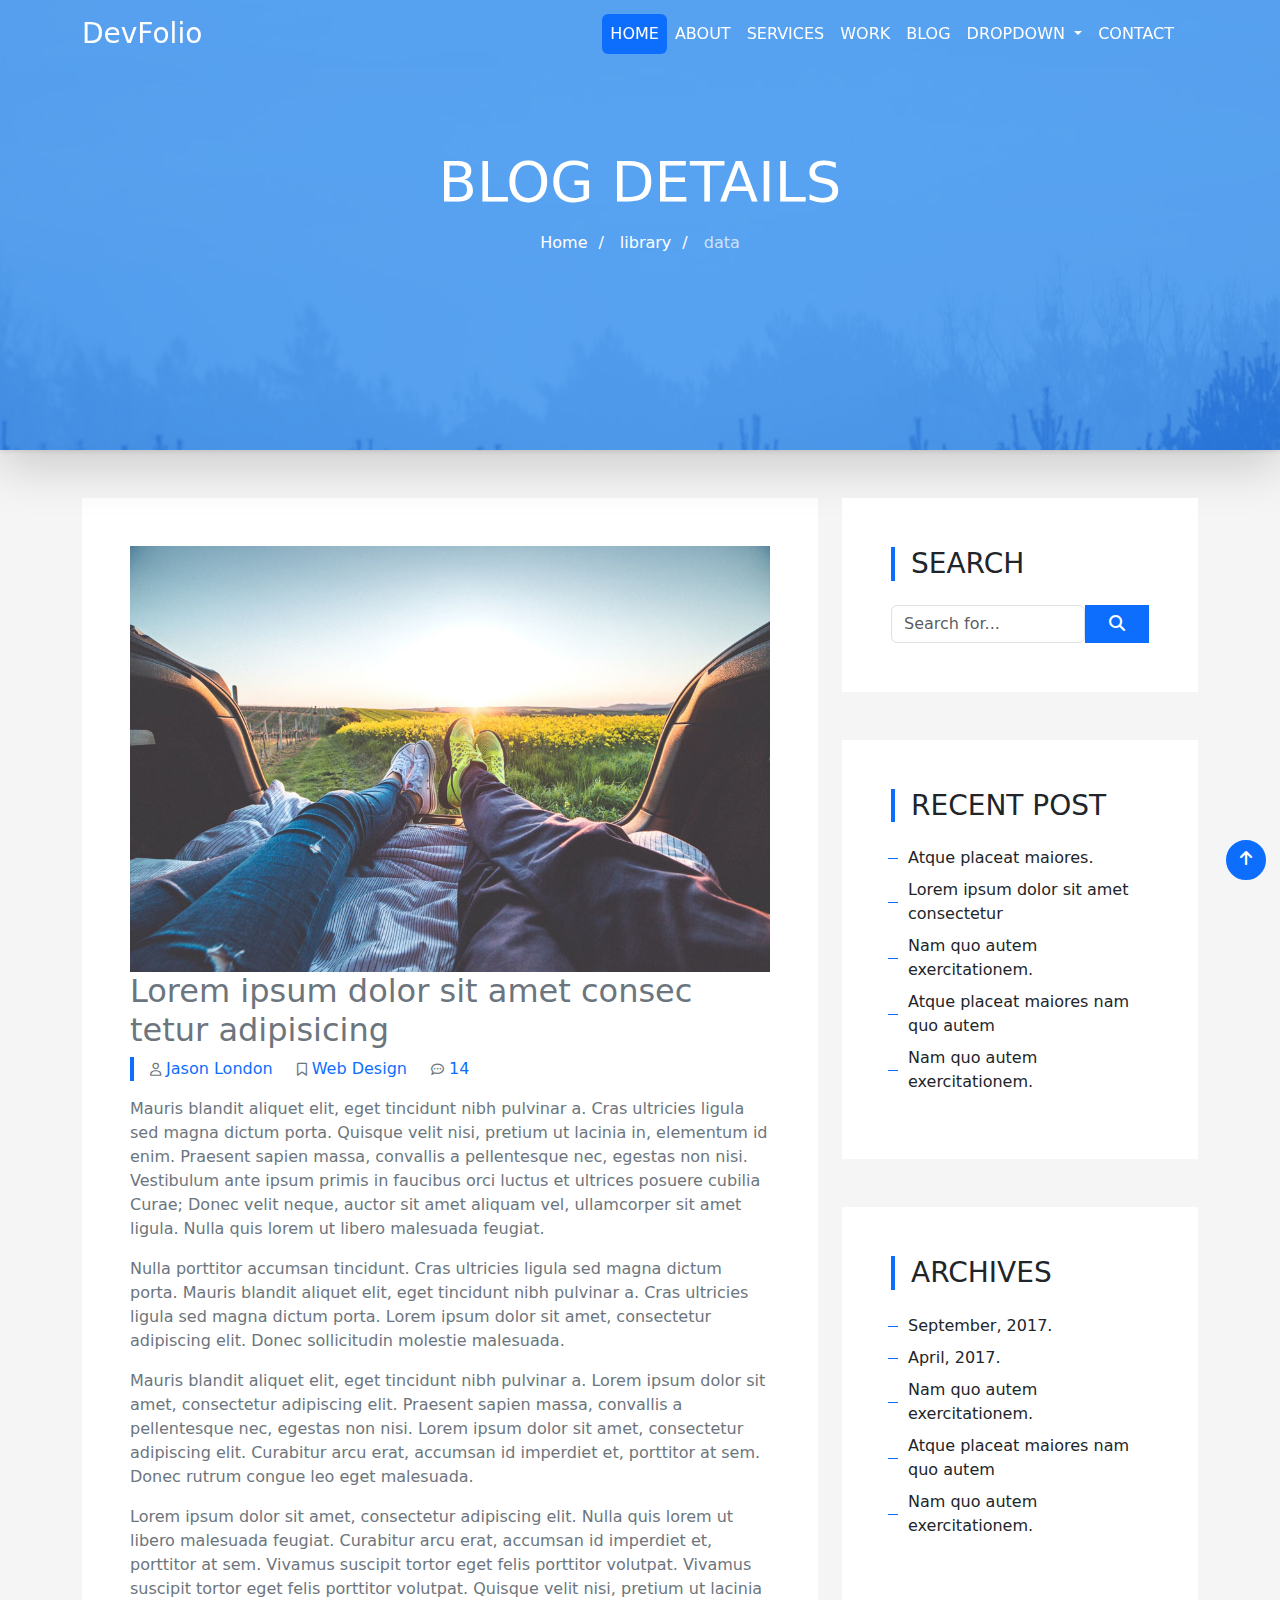
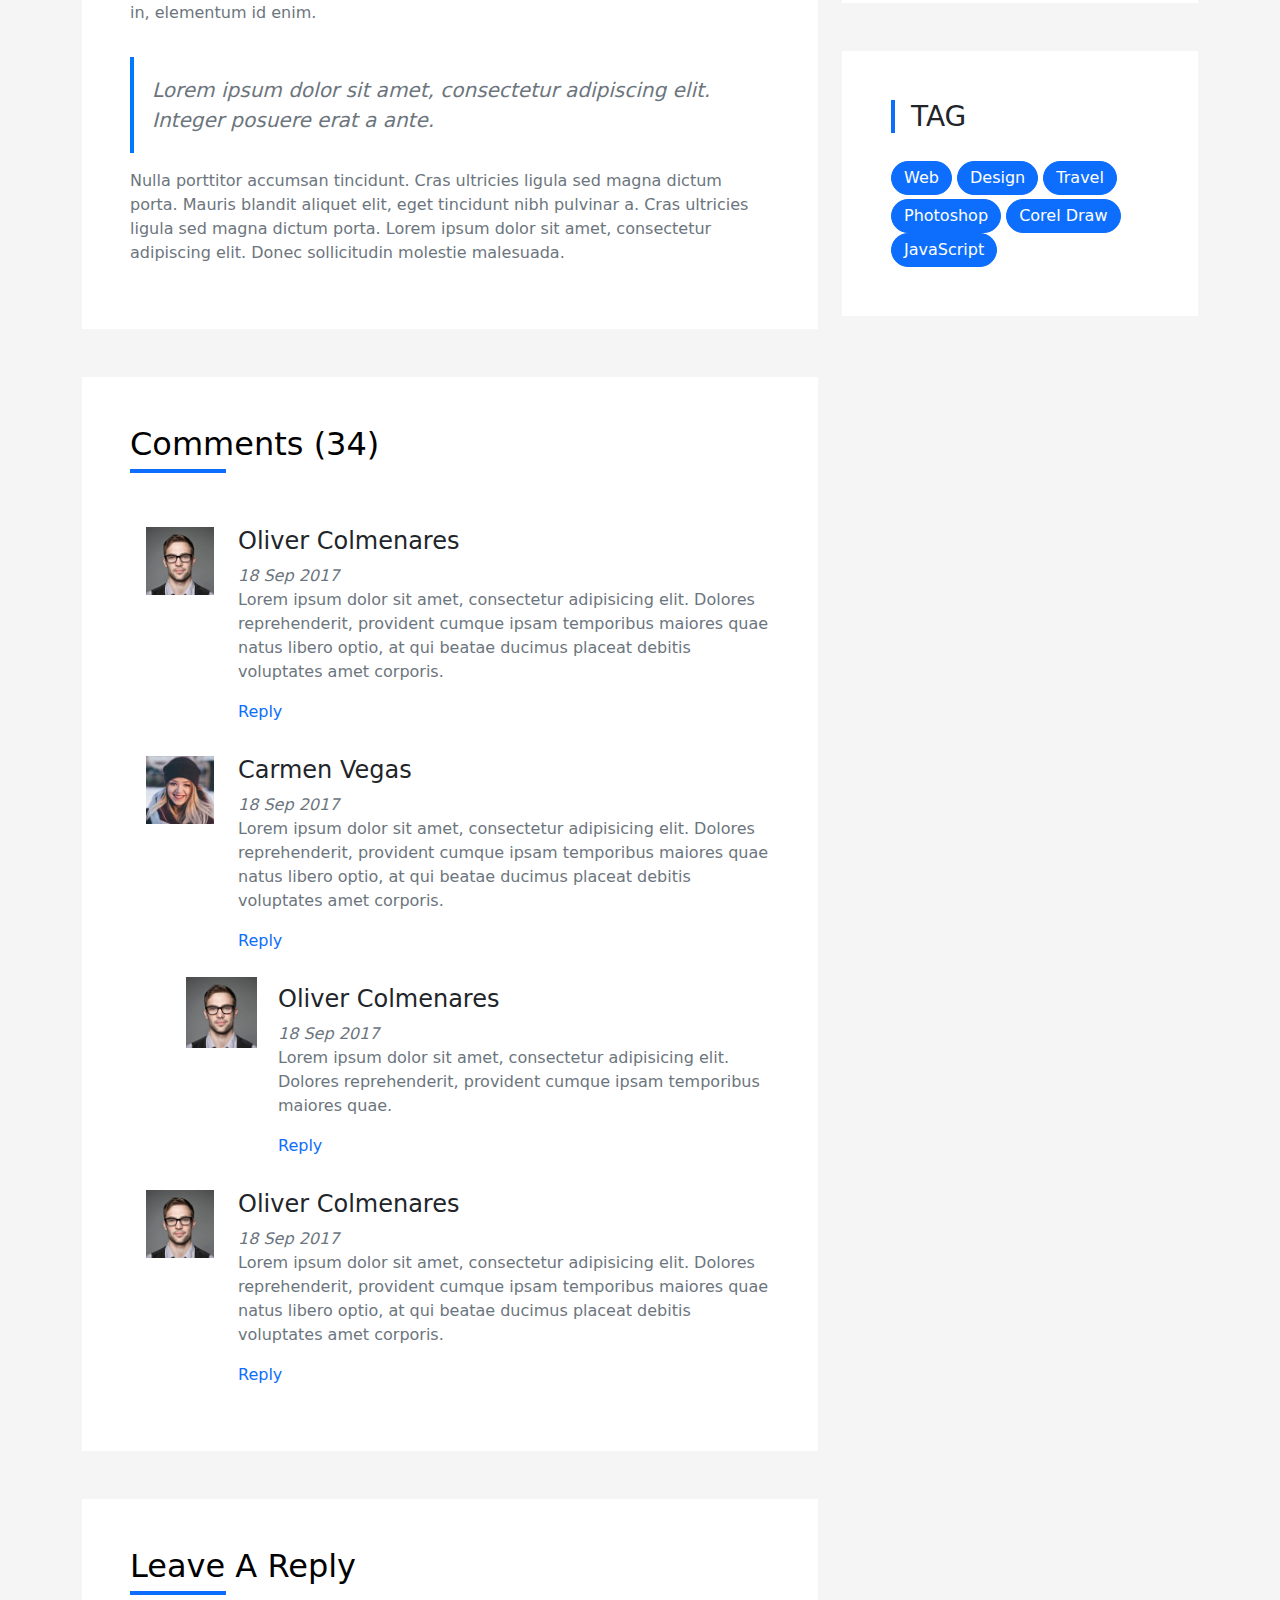
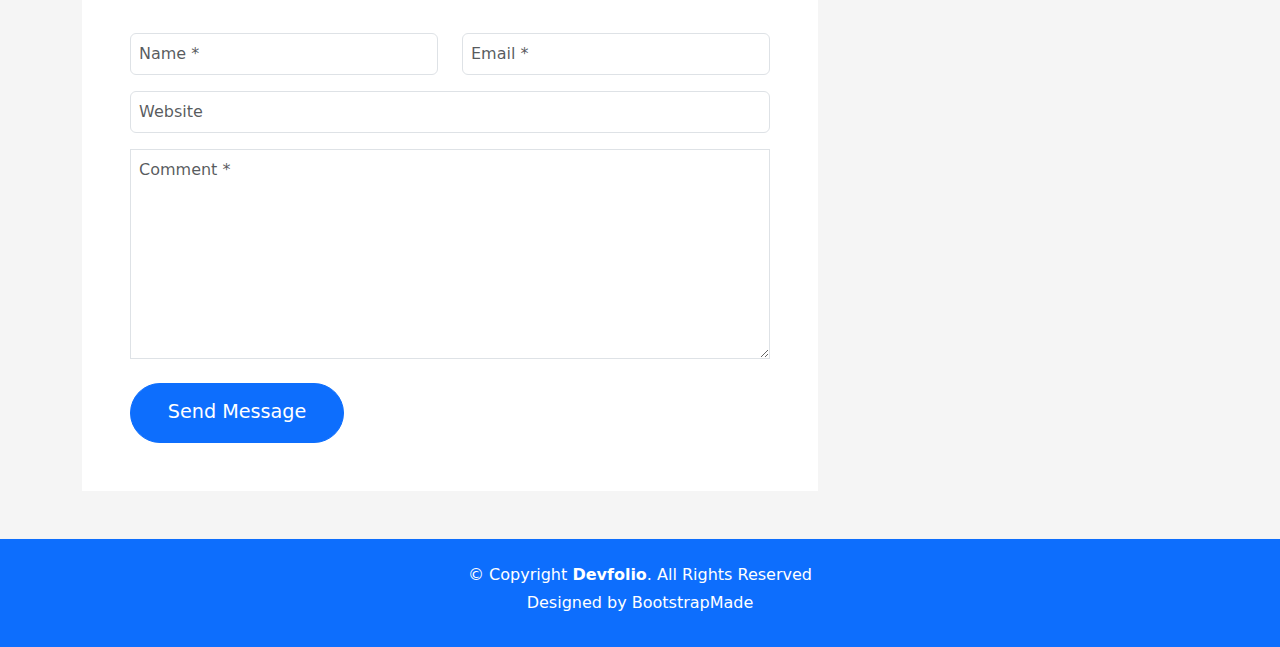
<file: blog-details.html>
<!DOCTYPE html>
<html lang="en">
  <head>
    <meta charset="UTF-8" />
    <meta name="viewport" content="width=device-width, initial-scale=1.0" />

    <!-- ^-->
    <link name="author" content="Shoaib Darwish" />
    <meta name="viewport" content="width=device-width, initial-scale=1.0" />
    <link name="description" content="bootstrap project" />

    <link rel="icon" href="./images/2918581.png" />
    <!-- ^google fonts -->
    <link rel="preconnect" href="https://fonts.googleapis.com" />
    <link rel="preconnect" href="https://fonts.gstatic.com" crossorigin />
    <link
      href="https://fonts.googleapis.com/css2?family=Roboto+Mono:ital,wght@0,100;0,200;0,300;0,400;0,500;0,600;0,700;1,100;1,200;1,300;1,400;1,500&display=swap"
      rel="stylesheet"
    />
    <!--^ font awesome -->
    <link rel="stylesheet" href="css/all.min.css" />
    <!-- ^bootstrab -->
    <link rel="stylesheet" href="./css/bootstrap.min.css" />
    <!-- ^main css link -->
    <link rel="stylesheet" href="./css/style.css" />
    <title>DevFolio BLOG DETAILS</title>
  </head>
  <body>
    <!-- ^bnt up -->
    <div
      class="z-3 icon go-up mx-1 d-flex align-items-center justify-content-center"
    >
      <a href="#home"> <i class="fa-solid fa-arrow-up fs-6 pb-3"></i></a>
    </div>

    <!-- ^start anvbare -->
    <nav
      class="z-3 navbar navbar-expand-md navbar-dark fixed-top"
      style="background-color: #57a0ef53"
      id="scrpol-with-me"
    >
      <div class="container secound-page">
        <a class="navbar-brand fs-3 fw-medium" href="#">DevFolio</a>
        <button
          class="navbar-toggler"
          type="button"
          data-bs-toggle="collapse"
          data-bs-target="#navbarSupportedContent"
          aria-controls="navbarSupportedContent"
          aria-expanded="false"
          aria-label="Toggle navigation"
        >
          <span class="navbar-toggler-icon"></span>
        </button>
        <div class="collapse navbar-collapse" id="navbarSupportedContent">
          <ul class="navbar-nav me-3 fw-medium ms-auto mb-2 mb-lg-0 nav-pills">
            <li class="nav-item">
              <a
                class="nav-link sweat active text-white text-uppercase"
                aria-current="page"
                href="index.html"
                >Home</a
              >
            </li>
            <li class="nav-item">
              <a class="nav-link text-white text-uppercase sweat" href="#about"
                >about</a
              >
            </li>
            <li class="nav-item">
              <a
                class="nav-link text-white text-uppercase sweat"
                href="#services"
                >services</a
              >
            </li>
            <li class="nav-item">
              <a class="nav-link text-white text-uppercase sweat" href="#work"
                >work</a
              >
            </li>
            <li class="nav-item">
              <a class="nav-link text-white text-uppercase sweat" href="#blog"
                >blog</a
              >
            </li>
            <li class="nav-item dropdown">
              <a
                class="nav-link text-white text-uppercase dropdown-toggle eggs"
                href="#"
                role="button"
                data-bs-toggle="dropdown"
                aria-expanded="false"
              >
                Dropdown
              </a>
              <ul class="dropdown-menu">
                <li><a class="dropdown-item" href="#">Drop Down 1</a></li>
                <li class="dropdown-fa7t">
                  <a class="dropdown-item after-drop" href="#"
                    >Deep Drop Down</a
                  >
                  <ul class="ul-deep z-2">
                    <li class="li-nav-down">
                      <a href="#">Deep Drop Down 1</a>
                    </li>
                    <li class="li-nav-down">
                      <a href="#">Deep Drop Down 2</a>
                    </li>
                    <li class="li-nav-down">
                      <a href="#">Deep Drop Down 3</a>
                    </li>
                    <li class="li-nav-down">
                      <a href="#">Deep Drop Down 4</a>
                    </li>
                    <li class="li-nav-down">
                      <a href="#">Deep Drop Down 5</a>
                    </li>
                  </ul>
                </li>
                <li>
                  <a class="dropdown-item" href="#">Drop Down 2</a>
                </li>
                <li>
                  <a class="dropdown-item" href="#">Drop Down 3</a>
                </li>
                <li>
                  <a class="dropdown-item" href="#">Drop Down 4</a>
                </li>
              </ul>
            </li>

            <li class="nav-item">
              <a
                class="nav-link text-white text-uppercase sweat"
                href="#contact"
                >contact</a
              >
            </li>
          </ul>
        </div>
      </div>
    </nav>
    <!-- ^end navbare -->


    <div
      class="scrollspy-example"
      data-bs-spy="scroll"
      data-bs-target="#scrpol-with-me"
      data-bs-root-margin="0px 0px -40%"
      data-bs-smooth-scroll="true"
      tabindex="0"
    >


    <!-- ^start header -->
    <section
      id="home"
      class="sweat-bg position-relative shadow-sm"
      style="background-image: url(./images/overlay-bg.jpg)"
    >
      <div
        class="overlay-blue pt-5 pb-3 shadow-lg text-white text-center"
        style="height: 50vh"
      >
        <h2 class="text-uppercase" style="font-size: 56px; margin-top: 100px">
          blog details
        </h2>
        <ul class="nav justify-content-center">
          <li class="nav-item">
            <a class="nav-link active text-white" aria-current="page" href="#"
              >Home
            </a>
          </li>
          <span class="mt-2" style="margin-left: -5px">/</span>
          <li class="nav-item">
            <a class="nav-link text-white" aria-current="page" href="#"
              >library
            </a>
          </li>
          <span class="mt-2" style="margin-left: -5px">/</span>
          <li class="nav-item">
            <a
              class="nav-link disabled"
              style="color: #cde1f8"
              aria-disabled="true"
              >data</a
            >
          </li>
        </ul>
      </div>
    </section>
    <!-- ^end header -->

    <!-- ^ start romantic-part -->

    <section class="romantic-part" id="blog">
      <div class="container mt-5">
        <div class="row ">
          <div class="col-lg-8">
            <div class="container p-5 bg-white">
              <img
                src="./images/post-1.jpg"
                class="w-100"
                alt="two persons set and watching sunshin at the gardend"
              />
              <h2>Lorem ipsum dolor sit amet consec tetur adipisicing</h2>

              <ul class="stand d-flex ps-0">
                <li class="me-4">
                  <i class="fa-regular fa-user"></i>
                  <a href="#" class="text-primary"> Jason London</a>
                </li>
                <li class="me-4">
                  <i class="fa-regular fa-bookmark"></i>
                  <a href="#" class="text-primary">Web Design </a>
                </li>
                <li>
                  <i class="fa-regular fa-comment-dots"></i>
                  <a href="#" class="text-primary">14</a>
                </li>
              </ul>

              <p>
                Mauris blandit aliquet elit, eget tincidunt nibh pulvinar a.
                Cras ultricies ligula sed magna dictum porta. Quisque velit
                nisi, pretium ut lacinia in, elementum id enim. Praesent sapien
                massa, convallis a pellentesque nec, egestas non nisi.
                Vestibulum ante ipsum primis in faucibus orci luctus et ultrices
                posuere cubilia Curae; Donec velit neque, auctor sit amet
                aliquam vel, ullamcorper sit amet ligula. Nulla quis lorem ut
                libero malesuada feugiat.
              </p>

              <p>
                Nulla porttitor accumsan tincidunt. Cras ultricies ligula sed
                magna dictum porta. Mauris blandit aliquet elit, eget tincidunt
                nibh pulvinar a. Cras ultricies ligula sed magna dictum porta.
                Lorem ipsum dolor sit amet, consectetur adipiscing elit. Donec
                sollicitudin molestie malesuada.
              </p>

              <p>
                Mauris blandit aliquet elit, eget tincidunt nibh pulvinar a.
                Lorem ipsum dolor sit amet, consectetur adipiscing elit.
                Praesent sapien massa, convallis a pellentesque nec, egestas non
                nisi. Lorem ipsum dolor sit amet, consectetur adipiscing elit.
                Curabitur arcu erat, accumsan id imperdiet et, porttitor at sem.
                Donec rutrum congue leo eget malesuada.
              </p>
              <p>
                Lorem ipsum dolor sit amet, consectetur adipiscing elit. Nulla
                quis lorem ut libero malesuada feugiat. Curabitur arcu erat,
                accumsan id imperdiet et, porttitor at sem. Vivamus suscipit
                tortor eget felis porttitor volutpat. Vivamus suscipit tortor
                eget felis porttitor volutpat. Quisque velit nisi, pretium ut
                lacinia in, elementum id enim.
              </p>

              <p class="stand d-flex align-content-center"></p>

              <p
                class="blockquote fst-italic"
                style="border-left: 4px solid #0078ff; padding: 18px"
              >
                Lorem ipsum dolor sit amet, consectetur adipiscing elit. Integer
                posuere erat a ante.
              </p>

              <p>
                Nulla porttitor accumsan tincidunt. Cras ultricies ligula sed
                magna dictum porta. Mauris blandit aliquet elit, eget tincidunt
                nibh pulvinar a. Cras ultricies ligula sed magna dictum porta.
                Lorem ipsum dolor sit amet, consectetur adipiscing elit. Donec
                sollicitudin molestie malesuada.
              </p>
            </div>
            <!-- ^bye first long col -->
            <!-- ^hello sec long col -->

            <div class="container p-5 bg-white my-5">
                <h2 class="about-me mb-5 text-capitalize">Comments (34)</h2>



<div class="row gx-2 my-3">
    <div class="col-lg-2">
        <div class="layer p-3">
            <img
              src="./images/testimonial-2.jpg"
              class="img-fluid  b-shadow-a"
              alt="handsom man wear glass"
            />
          </div>

    </div>
    <div class="col-lg-10">
        <div class="layer pt-3 ">
            <h4 class="text-dark">Oliver Colmenares</h4>
            <span class="fst-italic">18 Sep 2017</span>
            <p>Lorem ipsum dolor sit amet, consectetur adipisicing elit. Dolores reprehenderit, provident cumque ipsam temporibus maiores quae natus libero optio, at qui beatae ducimus placeat debitis voluptates amet corporis.</p>
            <a href="#" class="text-primary">Reply</a>
        </div>
    </div>
</div>
<div class="row gx-2 my-3">
    <div class="col-lg-2">
        <div class="layer p-3">
            <img
              src="./images/testimonial-4.jpg"
              class="img-fluid  b-shadow-a"
              alt="handsom man wear glass"
            />
          </div>

    </div>
    <div class="col-lg-10">
        <div class="layer pt-3 ">
            <h4 class="text-dark">Carmen Vegas</h4>
            <span class="fst-italic">18 Sep 2017</span>
            <p>Lorem ipsum dolor sit amet, consectetur adipisicing elit. Dolores reprehenderit, provident cumque ipsam temporibus maiores quae natus libero optio, at qui beatae ducimus placeat debitis voluptates amet corporis.</p>
            <a href="#" class="text-primary">Reply</a>
        </div>
    </div>
</div>
<div class="my-3 ps-5">
    <div class="row gx-2">
        <div class="col-lg-2">
            <div class="layer p-2" style="width: 95%;">
                <img
                  src="./images/testimonial-2.jpg"
                  class="img-fluid  b-shadow-a"
                  alt="handsom man wear glass"
                />
              </div>
    
        </div>
        <div class="col-lg-10">
            <div class="layer pt-3 ">
                <h4 class="text-dark">Oliver Colmenares</h4>
                <span class="fst-italic">18 Sep 2017</span>
                <p>Lorem ipsum dolor sit amet, consectetur adipisicing elit. Dolores reprehenderit, provident cumque ipsam temporibus maiores quae.</p>
                <a href="#" class="text-primary">Reply</a>
            </div>
        </div>
    </div>
</div>
<div class="row gx-2 my-3">
    <div class="col-lg-2">
        <div class="layer p-3">
            <img
              src="./images/testimonial-2.jpg"
              class="img-fluid  b-shadow-a"
              alt="handsom man wear glass"
            />
          </div>

    </div>
    <div class="col-lg-10">
        <div class="layer pt-3 ">
            <h4 class="text-dark">Oliver Colmenares</h4>
            <span class="fst-italic">18 Sep 2017</span>
            <p>Lorem ipsum dolor sit amet, consectetur adipisicing elit. Dolores reprehenderit, provident cumque ipsam temporibus maiores quae natus libero optio, at qui beatae ducimus placeat debitis voluptates amet corporis.</p>
            <a href="#" class="text-primary">Reply</a>
        </div>
    </div>
</div>
            </div>
<!-- ^bye bye sec long col -->
<!-- ^hello third long col -->

<div class="container p-5 bg-white my-5">
    <h2 class="about-me mb-5 text-capitalize">Leave a Reply</h2>
<div class="row">
    <div class="col-lg-6">
        <form>
            <input
                    class="form-control p-2 mb-3 "
                    type="text"
                    name="name"
                    placeholder="Name *"
                    required
                  />
        </form>
    </div>
    <div class="col-lg-6">
        <form>
            <input
                    class="form-control p-2 mb-3 "
                    type="text"
                    name="email"
                    placeholder="Email *"
                    required
                  />
        </form>
    </div>



    <form>
        <input
                class="form-control p-2 mb-3 "
                type="text"
                name="website"
                placeholder="Website "
                required
              />
              <textarea
              class="form-control p-2 mb-3 rounded-0"
              aria-describedby="emailHelp"
              name="message"
              placeholder="Comment *"
              cols="30"
              rows="8"
            ></textarea>
            <button
              class="mt-2 btn rounded-5 btn-primary "
              type="submit"
              style="padding: 0.9rem 2.3rem;
              font-size: 1.2rem;"
            >
              Send Message
            </button>

    </form>



</div>


</div>



<!-- ^bye bye bye -->
          </div>
          <div class="col-lg-4">
<div class="card rounded-0 shadow-none">
<div class="container p-5">
<h3 class="stand text-uppercase mb-4">search</h3>


<form class="form-inline my-2 my-lg-0 d-flex ">
    <input class="form-control mr-sm-2 w-75" type="search" placeholder="Search for..." aria-label="Search">
    <button class="btn text-white bg-primary rounded-0 w-25 my-2 my-sm-0" type="submit"><i class="fa-solid fa-magnifying-glass"></i></button>
   </form>
</div>
</div>

<div class="card my-5 rounded-0 shadow-none">
    <div class="container p-5">
        <h3 class="stand text-uppercase mb-4">recent post</h3>
        <ul class="position-relative" >
            <li class="my-2 parent-sleapbar"><a class="sleapbar" href="#">Atque placeat maiores.</a></li>
            <li class="my-2 parent-sleapbar"><a class="sleapbar" href="#">Lorem ipsum dolor sit amet consectetur</a></li>
            <li class="my-2 parent-sleapbar"><a class="sleapbar" href="#">Nam quo autem exercitationem.</a></li>
            <li class="my-2 parent-sleapbar"><a class="sleapbar" href="#">Atque placeat maiores nam quo autem</a></li>
            <li class="my-2 parent-sleapbar"><a class="sleapbar" href="#">Nam quo autem exercitationem.</a></li>
        </ul>
    </div>
</div>
<div class="card my-5 rounded-0 shadow-none">
    <div class="container p-5">
        <h3 class="stand text-uppercase mb-4">archives</h3>
        <ul class="position-relative" >
            <li class="my-2 parent-sleapbar"><a class="sleapbar" href="#">September, 2017.</a></li>
            <li class="my-2 parent-sleapbar"><a class="sleapbar" href="#">April, 2017.</a></li>
            <li class="my-2 parent-sleapbar"><a class="sleapbar" href="#">Nam quo autem exercitationem.</a></li>
            <li class="my-2 parent-sleapbar"><a class="sleapbar" href="#">Atque placeat maiores nam quo autem</a></li>
            <li class="my-2 parent-sleapbar"><a class="sleapbar" href="#">Nam quo autem exercitationem.</a></li>
        </ul>
    </div>
</div>


<div class="card my-5 rounded-0 shadow-none">
    <div class="container p-5">
        <h3 class="stand text-uppercase mb-4">tag</h3>

        <a class="btn btn-primary rounded-5 text-capitalize py-1 my-1" href="#" >web</a>
        <a class="btn btn-primary rounded-5 text-capitalize py-1" href="#" >design</a>
        <a class="btn btn-primary rounded-5 text-capitalize py-1" href="#" >travel</a>
        <a class="btn btn-primary rounded-5 text-capitalize py-1" href="#" >photoshop</a>
        <a class="btn btn-primary rounded-5 text-capitalize py-1" href="#" >corel draw</a>
        <a class="btn btn-primary rounded-5 text-capitalize py-1"  href="#" >javaScript</a>









    </div>
</div>






          </div>
        </div>
      </div>
    </section>




    <!-- ^ end romantic-part -->

    <!--^ start footer -->
    <footer class="bg-primary fs-6 text-white text-center pt-4 py-3 shadow-sm">
      <span
        >© Copyright <span class="fw-bold text-capitalize">devfolio</span>. All
        Rights Reserved</span
      >
      <p class="mt-1">Designed by BootstrapMade</p>
      <div id="last"></div>
    </footer>
    <!-- ^end footer -->
</div>
    <script src="./js/bootstrap.bundle.min.js"></script>
  </body>
</html>
</file>
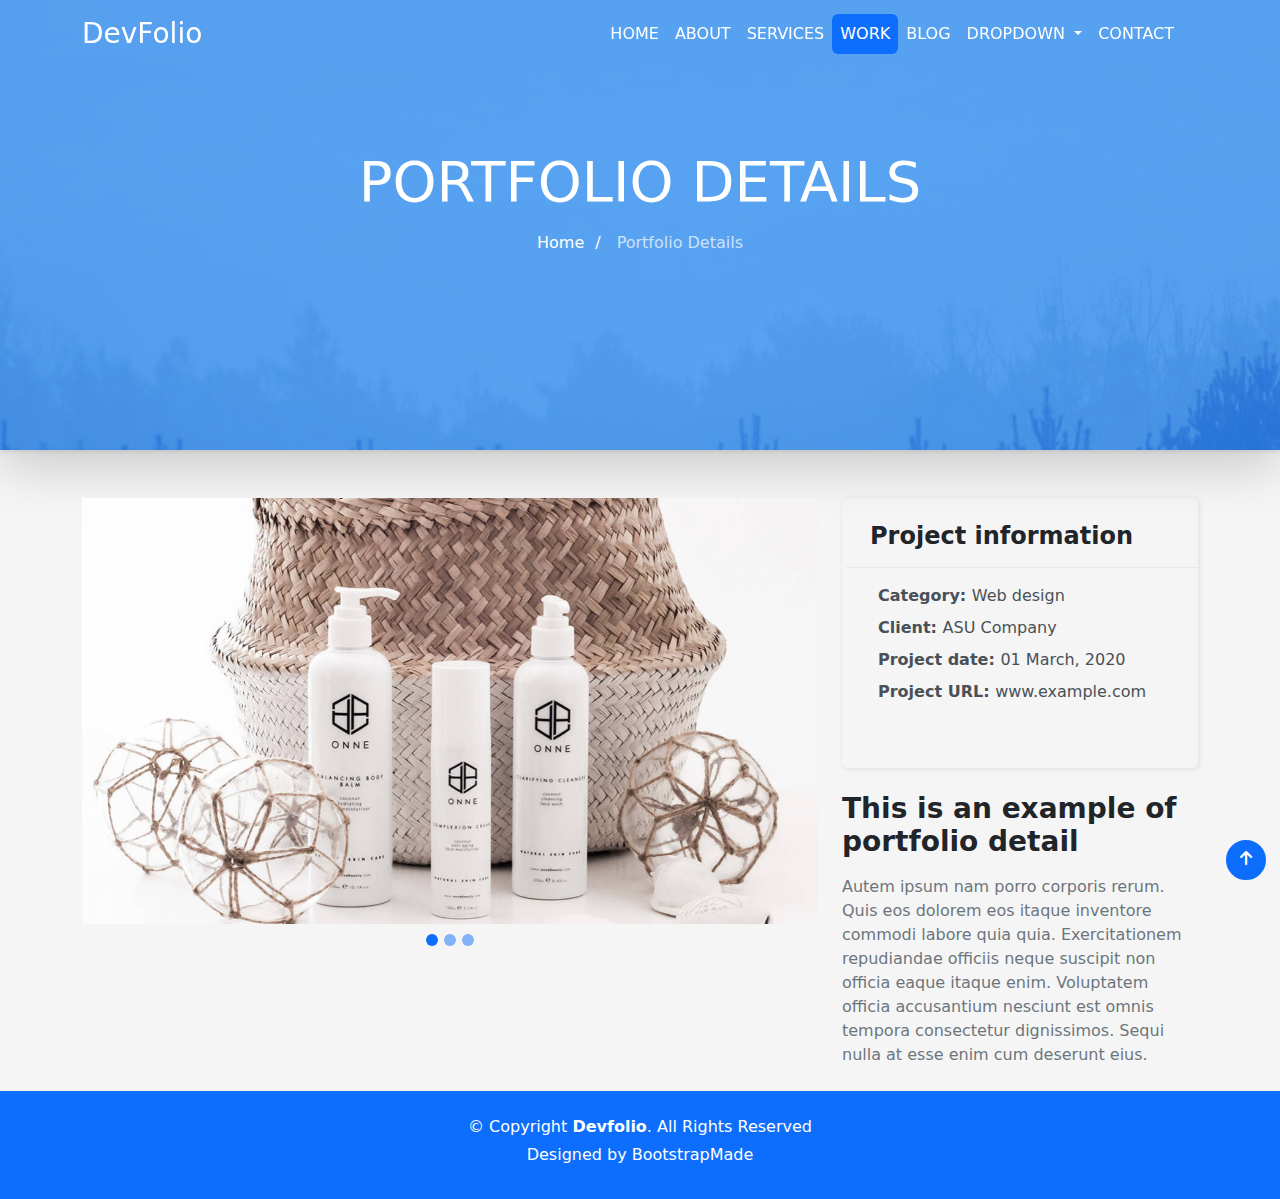
<file: portfolio-details.html>
<!DOCTYPE html>
<html lang="en">
  <head>
    <meta charset="UTF-8" />
    <meta name="viewport" content="width=device-width, initial-scale=1.0" />

    <!-- ^-->
    <link name="author" content="Shoaib Darwish" />
    <meta name="viewport" content="width=device-width, initial-scale=1.0" />
    <link name="description" content="bootstrap project" />

    <link rel="icon" href="./images/2918581.png" />
    <!-- ^google fonts -->
    <link rel="preconnect" href="https://fonts.googleapis.com" />
    <link rel="preconnect" href="https://fonts.gstatic.com" crossorigin />
    <link
      href="https://fonts.googleapis.com/css2?family=Roboto+Mono:ital,wght@0,100;0,200;0,300;0,400;0,500;0,600;0,700;1,100;1,200;1,300;1,400;1,500&display=swap"
      rel="stylesheet"
    />
    <!--^ font awesome -->
    <link rel="stylesheet" href="css/all.min.css" />
    <!-- ^bootstrab -->
    <link rel="stylesheet" href="./css/bootstrap.min.css" />
    <!-- ^main css link -->
    <link rel="stylesheet" href="./css/style.css" />
    <title>DevFolio PORTFOLIO DETAILS</title>
  </head>
  <body>
    <!-- ^bnt up-->
    <div
      class="z-3 icon go-up mx-1 d-flex align-items-center justify-content-center"
    >
      <a href="#home"> <i class="fa-solid fa-arrow-up  fs-6 pb-3"></i></a>
    </div>

    <!-- ^start anvbare -->
    <nav
      class="z-3 navbar navbar-expand-md navbar-dark fixed-top"
      style="background-color: #57a0ef53"
      id="scrpol-with-me"
    >
      <div class="container secound-page">
        <a class="navbar-brand fs-3 fw-medium" href="#">DevFolio</a>
        <button
          class="navbar-toggler"
          type="button"
          data-bs-toggle="collapse"
          data-bs-target="#navbarSupportedContent"
          aria-controls="navbarSupportedContent"
          aria-expanded="false"
          aria-label="Toggle navigation"
        >
          <span class="navbar-toggler-icon"></span>
        </button>
        <div class="collapse navbar-collapse" id="navbarSupportedContent">
          <ul class="navbar-nav me-3 fw-medium ms-auto mb-2 mb-lg-0 nav-pills">
            <li class="nav-item">
              <a
                class="nav-link sweat active text-white text-uppercase"
                aria-current="page"
                href="index.html"
                >Home</a
              >
            </li>
            <li class="nav-item">
              <a class="nav-link text-white text-uppercase sweat" href="#about"
                >about</a
              >
            </li>
            <li class="nav-item">
              <a
                class="nav-link text-white text-uppercase sweat"
                href="#services"
                >services</a
              >
            </li>
            <li class="nav-item">
              <a class="nav-link text-white text-uppercase sweat" href="#work"
                >work</a
              >
            </li>
            <li class="nav-item">
              <a class="nav-link text-white text-uppercase sweat" href="#blog"
                >blog</a
              >
            </li>
            <li class="nav-item dropdown">
              <a
                class="nav-link text-white text-uppercase dropdown-toggle eggs"
                href="#"
                role="button"
                data-bs-toggle="dropdown"
                aria-expanded="false"
              >
                Dropdown
              </a>
              <ul class="dropdown-menu">
                <li><a class="dropdown-item" href="#">Drop Down 1</a></li>
                <li class="dropdown-fa7t">
                  <a class="dropdown-item after-drop" href="#"
                    >Deep Drop Down</a
                  >
                  <ul class="ul-deep z-2">
                    <li class="li-nav-down">
                      <a href="#">Deep Drop Down 1</a>
                    </li>
                    <li class="li-nav-down">
                      <a href="#">Deep Drop Down 2</a>
                    </li>
                    <li class="li-nav-down">
                      <a href="#">Deep Drop Down 3</a>
                    </li>
                    <li class="li-nav-down">
                      <a href="#">Deep Drop Down 4</a>
                    </li>
                    <li class="li-nav-down">
                      <a href="#">Deep Drop Down 5</a>
                    </li>
                  </ul>
                </li>
                <li>
                  <a class="dropdown-item" href="#">Drop Down 2</a>
                </li>
                <li>
                  <a class="dropdown-item" href="#">Drop Down 3</a>
                </li>
                <li>
                  <a class="dropdown-item" href="#">Drop Down 4</a>
                </li>
              </ul>
            </li>

            <li class="nav-item">
              <a
                class="nav-link text-white text-uppercase sweat"
                href="#contact"
                >contact</a
              >
            </li>
          </ul>
        </div>
      </div>
    </nav>
    <!-- ^end navbare -->

    <div
      class="scrollspy-example"
      data-bs-spy="scroll"
      data-bs-target="#scrpol-with-me"
      data-bs-root-margin="0px 0px -40%"
      data-bs-smooth-scroll="true"
      tabindex="0"
    >


    <!-- ^start header -->
    <section
    id="work"
      class="sweat-bg position-relative shadow-sm"
      style="background-image: url(./images/overlay-bg.jpg)"
    >
      <div
        class="overlay-blue pt-5 pb-3 shadow-lg text-white text-center"
        style="height: 50vh"
      >
        <h2 class="text-uppercase" style="font-size: 56px; margin-top: 100px">
          Portfolio Details
        </h2>
        <ul class="nav justify-content-center">
          <li class="nav-item">
            <a class="nav-link active text-white" aria-current="page" href="#"
              >Home
            </a>
          </li>
          <span class="mt-2" style="margin-left: -5px;">/</span>
          <li class="nav-item">
            <a
              class="nav-link disabled"
              style="color: #cde1f8"
              aria-disabled="true"
              >Portfolio Details</a
            >
          </li>
        </ul>
      </div>
    </section>
    <!-- ^end header -->

    <!-- ^ start details -->

    <section class="details">
      <div class="container mt-5">
        <div class="row gy-4">
          <div class="col-lg-8">
            <div id="shoaib" class="carousel slide" data-bs-ride="carousel">
              <div class="carousel-inner">
                <div class="carousel-item active">
                  <div class="content-slider text-center">
                    <img
                      class="w-100"
                      src="./images/portfolio-details-1.jpg"
                      alt=""
                    />
                  </div>
                </div>
                <div class="carousel-item">
                  <div class="content-slider text-center">
                    <img
                      class="w-100"
                      src="./images/portfolio-details-2.jpg"
                      alt=""
                    />
                  </div>
                </div>
                <div class="carousel-item">
                  <div class="content-slider text-center">
                    <img
                      class="w-100"
                      src="./images/portfolio-details-3.jpg"
                      alt=""
                    />
                  </div>
                </div>
              </div>
              <div class="secoound">
              <div class="carousel-indicators  position-static">
                <button
                  type="button"
                  data-bs-target="#shoaib"
                  data-bs-slide-to="0"
                  class="active"
                  aria-current="true"
                  aria-label="Slide 1"
                ></button>
                <button
                  type="button"
                  data-bs-target="#shoaib"
                  data-bs-slide-to="1"
                  aria-label="Slide 2"
                ></button>
                <button
                  type="button"
                  data-bs-target="#shoaib"
                  data-bs-slide-to="2"
                  aria-label="Slide 3"
                ></button>
              </div>
            </div>
            </div>
          </div>

          <div class="col-lg-4">
            <div class="card border-0  bg-transparent">
              <div class="ps-1 pt-2 pb-5">
                <h2 class="fs-4 fw-bolder my-3 ps-4">Project information</h2>
                <hr style="color: #bec2c7f9" />
                <ul class="fs-6 text-dark-emphasis">
                  <li class="my-2">
                    <span class="fw-bold">Category: </span>Web design
                  </li>
                  <li class="my-2">
                    <span class="fw-bold">Client: </span>ASU Company
                  </li>
                  <li class="my-2">
                    <span class="fw-bold">Project date: </span>01 March, 2020
                  </li>
                  <li class="my-2">
                    <span class="fw-bold">Project URL: </span
                    ><a href="mailto:www.example.com">www.example.com</a>
                  </li>
                </ul>
              </div>
            </div>


            <div class="my-4">
              <h2 class="text-dark fw-bold fs-3 mb-3">This is an example of portfolio detail</h2>
              <p>
                Autem ipsum nam porro corporis rerum. Quis eos dolorem eos
                itaque inventore commodi labore quia quia. Exercitationem
                repudiandae officiis neque suscipit non officia eaque itaque
                enim. Voluptatem officia accusantium nesciunt est omnis tempora
                consectetur dignissimos. Sequi nulla at esse enim cum deserunt
                eius.
              </p>
            </div>
          </div>
        </div>
      </div>
    </section>

    <!-- ^ end details -->


          <!--^ start footer -->
          <footer
          class="bg-primary fs-6 text-white text-center pt-4 py-3 shadow-sm"
        >
          <span
            >© Copyright <span class="fw-bold text-capitalize">devfolio</span>.
            All Rights Reserved</span
          >
          <p class="mt-1">Designed by BootstrapMade</p>
          <div id="last"></div>
        </footer>
        <!-- ^end footer -->
</div>
    <script src="./js/bootstrap.bundle.min.js"></script>
  </body>
</html>
</file>
<file: css/style.css>
:root {
    --main-color: #0d6efd;
    --black: #000;
    --white: #fff;
    --secondary: #6c757d;
    --animation-duration: 0.5s;

}
.down{
    position: fixed;
    display: flex;
    right: 70px;
    bottom: 20px;
    width: 100px;
    height: 30px;
    color: var(--white);
    background-color: var(--main-color);
}

.go-up{
    position: fixed;
    right: 10px;
    bottom: 20px;
    font-size: 20px;
    color: var(--white);
    background-color: var(--main-color);
}

body {
    background-color: #f5f5f5;
    color: var(--secondary)
}

a {
    text-decoration: none;
    color: inherit;
}
li {
    list-style-type: none;
}

.box-shadow-full {
    margin-bottom: 4rem;
    margin-top: 4rem;
    padding: 3rem 2rem;
    background-color: var(--white);
    box-shadow: 1px 1px 5px rgba(0, 0, 0, 0.381);
}

.icon {
    width: 40px;
    height: 40px;
    border-radius: 50%;
    border: 3px solid var(--main-color);
    font-size:24px;
    cursor: pointer;
    transition: all var(--animation-duration);
}
.soft-icon{
    height: 60px;
    width: 60px;
    margin: auto;
    margin-top: 40%;
    box-shadow: 0 0 0 10px #cde1f8;
}


.icon:hover{
    background-color: var(--main-color);
    color: var(--white);
    border-color: #a0c2f46d;
}

.title-header p{
    margin-bottom: 100px;
}
.title-header h2{
    font-size: 3rem;
}
.title-header h2::after{
    content:"";
    position: absolute;
    bottom: -55px;
    left: 50%;
    transform: translateX(-50%);
    width: 3%;
    height: 4px;
    background-color: var(--main-color);
}

.overlay {
    background-color: rgba(0, 0, 0, 0.6);    height: 100%;
}
.overlay-blue{
    background-color: #0077ffa8;
    position: relative;
    top: 0;
    left: 0px;
    padding: 0;
    height: 100%;
    width: 100%;
}
.sweat-bg{
    position: fixed;
    background-repeat: no-repeat;
    background-attachment: fixed;
    background-size: cover;
    background-position: center center;
}
/* ^end global area^^^^^^^^^^^^^^^^^^^^^^^^^^^^^^^^^^^^^^^^ */

/* ^start nav */
nav{
    background: rgba(0, 0, 0, 0.9);
}
.sweat{
    position: relative;
}
.sweat::after{
    content: "";
    width: 0;
    height: 2px;
    background-color: var(--white);
    position: absolute;
    bottom: -5px;
    left: 50%;
    transform: translateX(-50%);
    transition:all var(--animation-duration) ;
}
.sweat:hover::after{
width: 100%;
}
.dropdown-fa7t{
    top: 0px;
    position: relative;
}
.dropdown-fa7t + ul{
    position: relative;
}
.ul-deep li{
    padding-top: 5px;
}
.dropdown-fa7t .ul-deep{
    display: block;
    position: absolute;
    left:150px;
    top:10px;
    opacity: 0;
    width: 150px;
    box-shadow: rgba(127, 137, 161, 0.25) 0px 0px 30px;
    margin: 0px;
    padding: 10px 5px;
    background: rgb(255, 255, 255);
    transition: all 0.5s ease 0s;
    border-radius: 5px;
}
.dropdown-fa7t:hover .ul-deep{
    opacity: 1;
}
.dropdown-fa7t .ul-deep li:hover{
    background-color: #e2e7ed41;
    color: var(--main-color);
}
.dropdown-menu .dropdown-item:hover{
    color: var(--main-color);
}
.dropdown-menu {
    font-size: 14px;
    color: rgb(78, 78, 78);
    font-weight: 400;
}
.after-drop::after{
    content: ">";
    position: absolute;
    right: 10px;
}
/* ^end nav */



/* ^start section about */
h2.about-me {
    color: var(--black);
    position: relative;
}
h2.about-me::after {
    content: "";
    width: 15%;
    border: 2px solid var(--main-color);
    position: absolute;
    left: 0;
    bottom: -10px;
}
h2.about-me~p {
    font-size: 1.25rem;
    font-weight: 300;
}
.title-cv {
    font-weight: 600;
    color: var(--black);
    font-size: 1.1rem;
}
/* ^end about */

/* ^start haeder */
header {
    height: 100vh;
    background-repeat: no-repeat;
    background-attachment: fixed;
    background-position: center;
    background-size: cover;
    background-image: url(../images/hero-bg.jpg);
}
h1{
    font-size: 4rem;
}
header h2{
    font-size: 40px;
    position: relative;
    font-family: 'Roboto Mono', monospace;

}
header h2::after{
    content: "|";
    position: absolute;
    width: 1px;
    color: var(--white);
    height: 100vh;

}
h2 span{
    width: 0;
    display: inline-block;
    overflow: hidden;
    color: var(--white);
    font-size: 35px;
}
h2 span:nth-child(1){
    animation: developer 10s infinite steps(9);
    }
@keyframes developer{
    0% , 25%{
        width: 0px;
    }
    12.5%{
        width: calc(9* 24px);
    }
}
h2 span:nth-child(2){
    animation: designer 10s infinite steps(8);
    }
@keyframes designer{
    0% , 25%,50% {
        width: 0px;
    }
    37.5%{
        width: calc(8* 24px);
    }
}
h2 span:nth-child(3){
    animation: freelancer 10s infinite steps(10);
    }
@keyframes freelancer{
    0% ,50% ,87.5%{
        width: 0px;
    }
    75%{
        width: calc(10* 24px);
    }
}
h2 span:nth-child(4){
    animation: photographer 10s infinite steps(12);
    }
@keyframes photographer{
    0% ,87.5% ,100%{
        width: 0px;
    }
    95%{
        width: calc(12* 24px);
    }
}
/* ^end haeder */

/* ^start PORTFOLIO */
div.plus{
    color: var(--main-color);
}
.cardv .img-card img{
    transition: all 1s;
}
.cardv .img-card{
    overflow: hidden;
}
.cardv:hover img{
    scale: 1.3;
}
.w-ctegory,
.w-date{
    font-size: 13px;
}
.cardv{
    box-shadow: rgba(0, 0, 0, 0.1) 0px 13px 8px -10px;
}
/* ^end PORTFOLIO */


/* ^strat service */
.service-icon{
    width: 100px;
    height: 100px;
    box-shadow: 0 0 0 8px #0078ff;
    font-size:34px;
    position: relative;
    top: 30px;
    left: 50%;
    transform: translateX(-50%);
}
.service-icon:hover{
    box-shadow: 0 0 0 10px #0077ff3c;
}
.card{
    box-shadow: 1px 1px 5px  #ababab54;
    border-color: transparent;
}/* ^end service */

/* ^start  carousel*/

.see{
    transition: all var(--animation-duration);
}
.see:hover{
    color: var(--main-color);
}

.slaider{
    height: 80vh;
}
.slaider .slider-img{
    height: 150px;
    width: 150px;
}

.carousel-indicators [data-bs-target] {
    width: 12px;
    height: 12px;
    border-radius: 50%;
}
/* secound page */
.secoound .carousel-indicators [data-bs-target]{
    background-color: var(--main-color);
   }
   
/* ^end  carousel*/

.contact-icon{
    color: #000;
}
.contact-icon:hover{
    color: #fff;
}
/* ^^^ page three ^^^ */
.stand i{
    font-size: small;
}
.stand{
    position: relative;
    margin-left: 20px;
}
.stand::before{
    content: "";
    margin-left: -20px;
    background-color: var(--main-color);
    position: absolute;
    width: 4px;
    height: 100%;
    left: 0;
    top: 0;
}
.parent-sleapbar{
    position: relative;
    margin-left: -15px;
}
.sleapbar::before{
    content: "";
    position: absolute;
    left: 0;
    top: 50%;
    background-color: var(--main-color);
    width: 10px;
    height: 1px;
    margin-left: -20px
}
</file>
